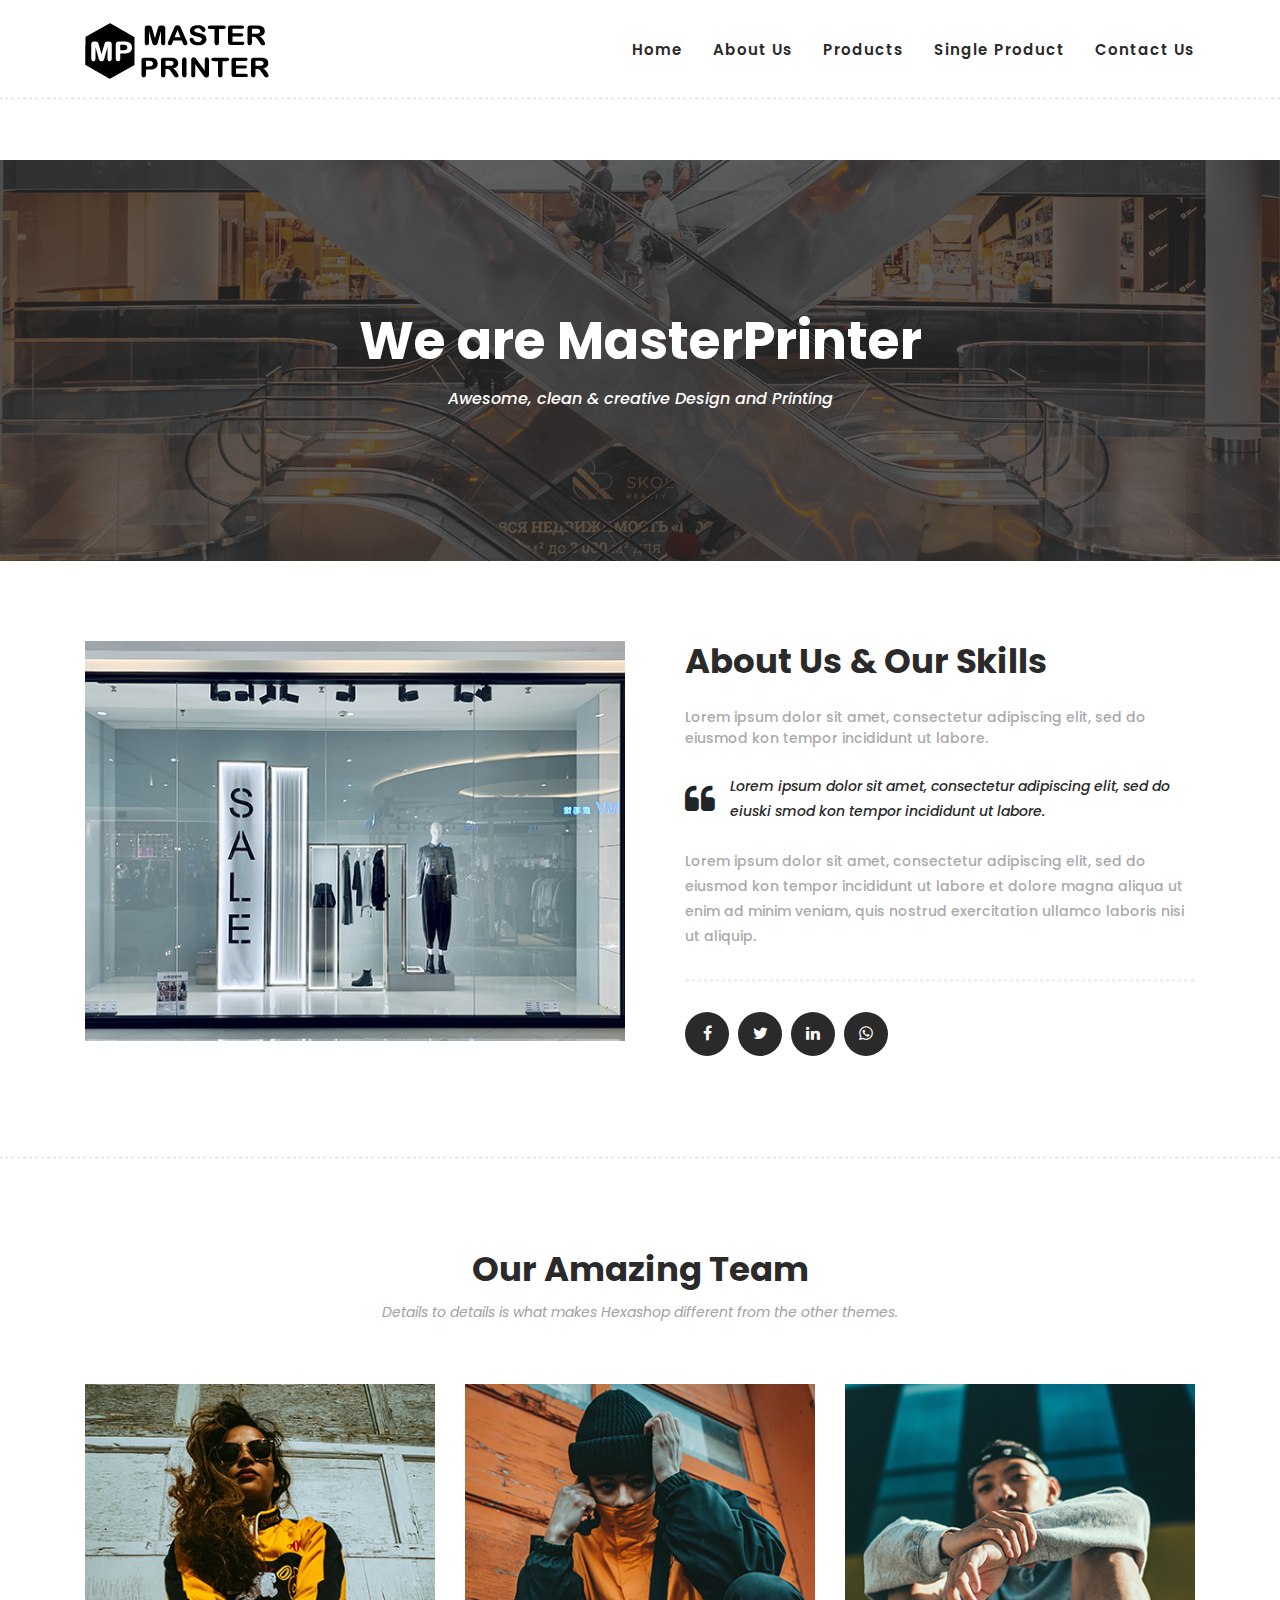
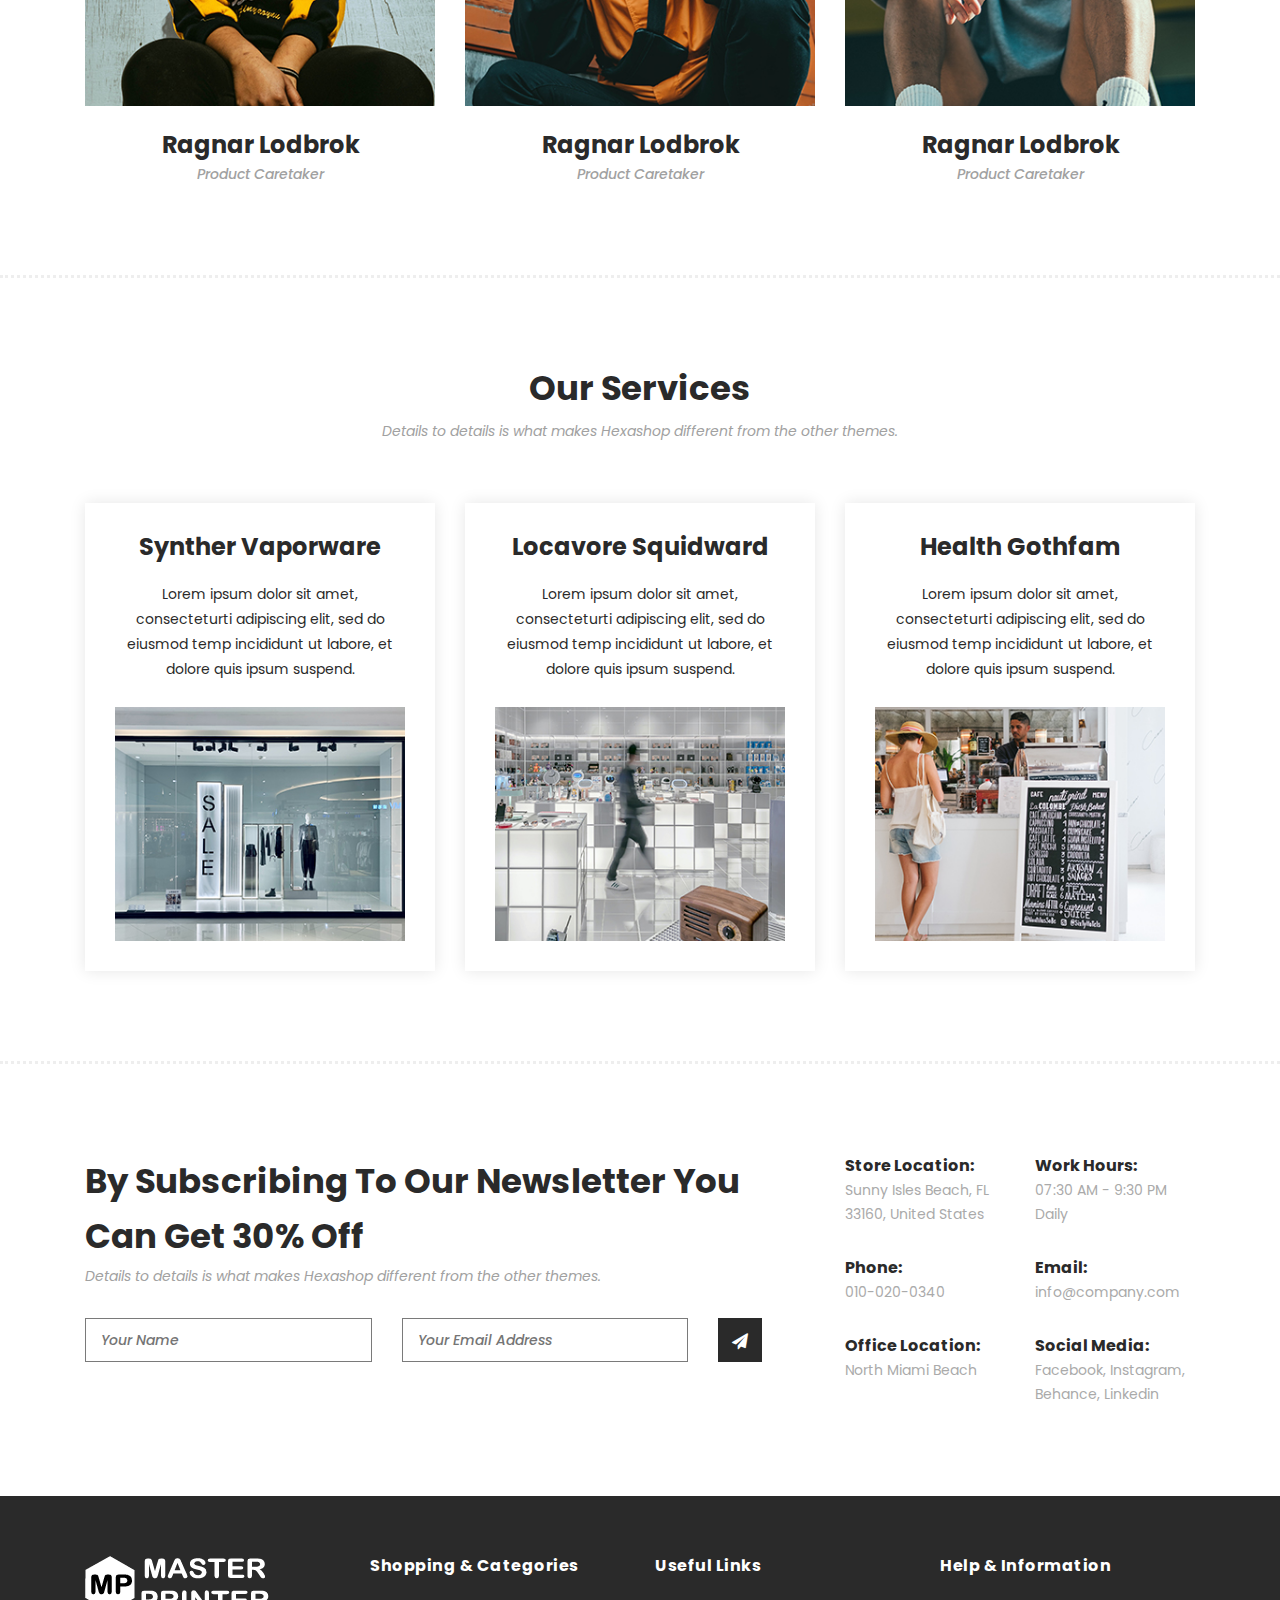
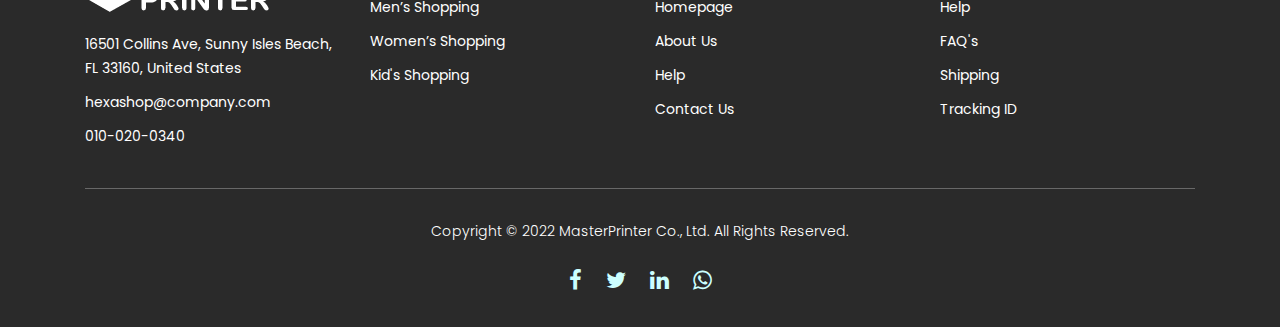
<file: about.html>
<!DOCTYPE html>
<html lang="en">

  <head>

    <meta charset="utf-8">
    <meta name="viewport" content="width=device-width, initial-scale=1, shrink-to-fit=no">
    <meta name="description" content="">
    <meta name="author" content="">
    <link href="https://fonts.googleapis.com/css?family=Poppins:100,200,300,400,500,600,700,800,900&display=swap" rel="stylesheet">

    <title>MasterPrinter - About Page</title>


    <!-- Additional CSS Files -->
    <link rel="stylesheet" type="text/css" href="assets/css/bootstrap.min.css">

    <link rel="stylesheet" type="text/css" href="assets/css/font-awesome.css">

    <link rel="stylesheet" href="assets/css/templatemo-hexashop.css">

    <link rel="stylesheet" href="assets/css/owl-carousel.css">

    <link rel="stylesheet" href="assets/css/lightbox.css">
<!--

TemplateMo 571 Hexashop

https://templatemo.com/tm-571-hexashop

-->
    </head>
    
    <body>
    
    <!-- ***** Preloader Start ***** -->
    <div id="preloader">
        <div class="jumper">
            <div></div>
            <div></div>
            <div></div>
        </div>
    </div>  
    <!-- ***** Preloader End ***** -->
    
    
    <!-- ***** Header Area Start ***** -->
    <header class="header-area header-sticky">
        <div class="container">
            <div class="row">
                <div class="col-12">
                    <nav class="main-nav">
                        <!-- ***** Logo Start ***** -->
                        <a href="index.html" class="logo">
                            <img src="assets/images/MASTER.png">
                        </a>
                        <!-- ***** Logo End ***** -->
                        <!-- ***** Menu Start ***** -->
                        <ul class="nav">
                            <li class="scroll-to-section"><a href="#top">Home</a></li>
                            <li><a href="about.html">About Us</a></li>
                            <li><a href="products.html">Products</a></li>
                            <li><a href="single-product.html">Single Product</a></li>
                            <li><a href="contact.html">Contact Us</a></li>
                        </ul>        
                        <a class='menu-trigger'>
                            <span>Menu</span>
                        </a>
                        <!-- ***** Menu End ***** -->
                    </nav>
                </div>
            </div>
        </div>
    </header>
    <!-- ***** Header Area End ***** -->

    <!-- ***** Main Banner Area Start ***** -->
    <div class="page-heading about-page-heading" id="top">
        <div class="container">
            <div class="row">
                <div class="col-lg-12">
                    <div class="inner-content">
                        <h2>We are MasterPrinter</h2>
                        <span>Awesome, clean &amp; creative Design and Printing</span>
                    </div>
                </div>
            </div>
        </div>
    </div>
    <!-- ***** Main Banner Area End ***** -->

    <!-- ***** About Area Starts ***** -->
    <div class="about-us">
        <div class="container">
            <div class="row">
                <div class="col-lg-6">
                    <div class="left-image">
                        <img src="assets/images/about-left-image.jpg" alt="">
                    </div>
                </div>
                <div class="col-lg-6">
                    <div class="right-content">
                        <h4>About Us &amp; Our Skills</h4>
                        <span>Lorem ipsum dolor sit amet, consectetur adipiscing elit, sed do eiusmod kon tempor incididunt ut labore.</span>
                        <div class="quote">
                            <i class="fa fa-quote-left"></i><p>Lorem ipsum dolor sit amet, consectetur adipiscing elit, sed do eiuski smod kon tempor incididunt ut labore.</p>
                        </div>
                        <p>Lorem ipsum dolor sit amet, consectetur adipiscing elit, sed do eiusmod kon tempor incididunt ut labore et dolore magna aliqua ut enim ad minim veniam, quis nostrud exercitation ullamco laboris nisi ut aliquip.</p>
                        <ul>
                            <li><a href="#"><i class="fa fa-facebook"></i></a></li>
                            <li><a href="#"><i class="fa fa-twitter"></i></a></li>
                            <li><a href="#"><i class="fa fa-linkedin"></i></a></li>
                            <li><a href="#"><i class="fa fa-whatsapp"></i></a></li>
                        </ul>
                    </div>
                </div>
            </div>
        </div>
    </div>
    <!-- ***** About Area Ends ***** -->

    <!-- ***** Our Team Area Starts ***** -->
    <section class="our-team">
        <div class="container">
            <div class="row">
                <div class="col-lg-12">
                    <div class="section-heading">
                        <h2>Our Amazing Team</h2>
                        <span>Details to details is what makes Hexashop different from the other themes.</span>
                    </div>
                </div>
                <div class="col-lg-4">
                    <div class="team-item">
                        <div class="thumb">
                            <div class="hover-effect">
                                <div class="inner-content">
                                    <ul>
                                        <li><a href="#"><i class="fa fa-facebook"></i></a></li>
                                        <li><a href="#"><i class="fa fa-twitter"></i></a></li>
                                        <li><a href="#"><i class="fa fa-linkedin"></i></a></li>
                                        <li><a href="#"><i class="fa fa-whatsapp"></i></a></li>
                                    </ul>
                                </div>
                            </div>
                            <img src="assets/images/team-member-01.jpg">
                        </div>
                        <div class="down-content">
                            <h4>Ragnar Lodbrok</h4>
                            <span>Product Caretaker</span>
                        </div>
                    </div>
                </div>
                <div class="col-lg-4">
                    <div class="team-item">
                        <div class="thumb">
                            <div class="hover-effect">
                                <div class="inner-content">
                                    <ul>
                                        <li><a href="#"><i class="fa fa-facebook"></i></a></li>
                                        <li><a href="#"><i class="fa fa-twitter"></i></a></li>
                                        <li><a href="#"><i class="fa fa-linkedin"></i></a></li>
                                        <li><a href="#"><i class="fa fa-whasapp"></i></a></li>
                                    </ul>
                                </div>
                            </div>
                            <img src="assets/images/team-member-02.jpg">
                        </div>
                        <div class="down-content">
                            <h4>Ragnar Lodbrok</h4>
                            <span>Product Caretaker</span>
                        </div>
                    </div>
                </div>
                <div class="col-lg-4">
                    <div class="team-item">
                        <div class="thumb">
                            <div class="hover-effect">
                                <div class="inner-content">
                                    <ul>
                                        <li><a href="#"><i class="fa fa-facebook"></i></a></li>
                                        <li><a href="#"><i class="fa fa-twitter"></i></a></li>
                                        <li><a href="#"><i class="fa fa-linkedin"></i></a></li>
                                        <li><a href="#"><i class="fa fa-whatsapp"></i></a></li>
                                    </ul>
                                </div>
                            </div>
                            <img src="assets/images/team-member-03.jpg">
                        </div>
                        <div class="down-content">
                            <h4>Ragnar Lodbrok</h4>
                            <span>Product Caretaker</span>
                        </div>
                    </div>
                </div>
            </div>
        </div>
    </section>
    <!-- ***** Our Team Area Ends ***** -->

    <!-- ***** Services Area Starts ***** -->
    <section class="our-services">
        <div class="container">
            <div class="row">
                <div class="col-lg-12">
                    <div class="section-heading">
                        <h2>Our Services</h2>
                        <span>Details to details is what makes Hexashop different from the other themes.</span>
                    </div>
                </div>
                <div class="col-lg-4">
                    <div class="service-item">
                        <h4>Synther Vaporware</h4>
                        <p>Lorem ipsum dolor sit amet, consecteturti adipiscing elit, sed do eiusmod temp incididunt ut labore, et dolore quis ipsum suspend.</p>
                        <img src="assets/images/service-01.jpg" alt="">
                    </div>
                </div>
                <div class="col-lg-4">
                    <div class="service-item">
                        <h4>Locavore Squidward</h4>
                        <p>Lorem ipsum dolor sit amet, consecteturti adipiscing elit, sed do eiusmod temp incididunt ut labore, et dolore quis ipsum suspend.</p>
                        <img src="assets/images/service-02.jpg" alt="">
                    </div>
                </div>
                <div class="col-lg-4">
                    <div class="service-item">
                        <h4>Health Gothfam</h4>
                        <p>Lorem ipsum dolor sit amet, consecteturti adipiscing elit, sed do eiusmod temp incididunt ut labore, et dolore quis ipsum suspend.</p>
                        <img src="assets/images/service-03.jpg" alt="">
                    </div>
                </div>
            </div>
        </div>
    </section>
    <!-- ***** Services Area Ends ***** -->

    <!-- ***** Subscribe Area Starts ***** -->
    <div class="subscribe">
        <div class="container">
            <div class="row">
                <div class="col-lg-8">
                    <div class="section-heading">
                        <h2>By Subscribing To Our Newsletter You Can Get 30% Off</h2>
                        <span>Details to details is what makes Hexashop different from the other themes.</span>
                    </div>
                    <form id="subscribe" action="" method="get">
                        <div class="row">
                          <div class="col-lg-5">
                            <fieldset>
                              <input name="name" type="text" id="name" placeholder="Your Name" required="">
                            </fieldset>
                          </div>
                          <div class="col-lg-5">
                            <fieldset>
                              <input name="email" type="text" id="email" pattern="[^ @]*@[^ @]*" placeholder="Your Email Address" required="">
                            </fieldset>
                          </div>
                          <div class="col-lg-2">
                            <fieldset>
                              <button type="submit" id="form-submit" class="main-dark-button"><i class="fa fa-paper-plane"></i></button>
                            </fieldset>
                          </div>
                        </div>
                    </form>
                </div>
                <div class="col-lg-4">
                    <div class="row">
                        <div class="col-6">
                            <ul>
                                <li>Store Location:<br><span>Sunny Isles Beach, FL 33160, United States</span></li>
                                <li>Phone:<br><span>010-020-0340</span></li>
                                <li>Office Location:<br><span>North Miami Beach</span></li>
                            </ul>
                        </div>
                        <div class="col-6">
                            <ul>
                                <li>Work Hours:<br><span>07:30 AM - 9:30 PM Daily</span></li>
                                <li>Email:<br><span>info@company.com</span></li>
                                <li>Social Media:<br><span><a href="#">Facebook</a>, <a href="#">Instagram</a>, <a href="#">Behance</a>, <a href="#">Linkedin</a></span></li>
                            </ul>
                        </div>
                    </div>
                </div>
            </div>
        </div>
    </div>
    <!-- ***** Subscribe Area Ends ***** -->

    <!-- ***** Footer Start ***** -->
    <footer>
        <div class="container">
            <div class="row">
                <div class="col-lg-3">
                    <div class="first-item">
                        <div class="logo">
                            <img src="assets/images/white-logo.png" alt="hexashop ecommerce templatemo">
                        </div>
                        <ul>
                            <li><a href="#">16501 Collins Ave, Sunny Isles Beach, FL 33160, United States</a></li>
                            <li><a href="#">hexashop@company.com</a></li>
                            <li><a href="#">010-020-0340</a></li>
                        </ul>
                    </div>
                </div>
                <div class="col-lg-3">
                    <h4>Shopping &amp; Categories</h4>
                    <ul>
                        <li><a href="#">Men’s Shopping</a></li>
                        <li><a href="#">Women’s Shopping</a></li>
                        <li><a href="#">Kid's Shopping</a></li>
                    </ul>
                </div>
                <div class="col-lg-3">
                    <h4>Useful Links</h4>
                    <ul>
                        <li><a href="#">Homepage</a></li>
                        <li><a href="#">About Us</a></li>
                        <li><a href="#">Help</a></li>
                        <li><a href="#">Contact Us</a></li>
                    </ul>
                </div>
                <div class="col-lg-3">
                    <h4>Help &amp; Information</h4>
                    <ul>
                        <li><a href="#">Help</a></li>
                        <li><a href="#">FAQ's</a></li>
                        <li><a href="#">Shipping</a></li>
                        <li><a href="#">Tracking ID</a></li>
                    </ul>
                </div>
                <div class="col-lg-12">
                    <div class="under-footer">
                        <p>Copyright © 2022 MasterPrinter Co., Ltd. All Rights Reserved. 
                        
                        <!-- <br>Design: <a href="https://templatemo.com" target="_parent" title="free css templates">TemplateMo</a></p> -->
                        <ul>
                            <li><a href="#"><i class="fa fa-facebook"></i></a></li>
                            <li><a href="#"><i class="fa fa-twitter"></i></a></li>
                            <li><a href="#"><i class="fa fa-linkedin"></i></a></li>
                            <li><a href="#"><i class="fa fa-whatsapp"></i></a></li>
                        </ul>
                    </div>
                </div>
            </div>
        </div>
    </footer>
    

    <!-- jQuery -->
    <script src="assets/js/jquery-2.1.0.min.js"></script>

    <!-- Bootstrap -->
    <script src="assets/js/popper.js"></script>
    <script src="assets/js/bootstrap.min.js"></script>

    <!-- Plugins -->
    <script src="assets/js/owl-carousel.js"></script>
    <script src="assets/js/accordions.js"></script>
    <script src="assets/js/datepicker.js"></script>
    <script src="assets/js/scrollreveal.min.js"></script>
    <script src="assets/js/waypoints.min.js"></script>
    <script src="assets/js/jquery.counterup.min.js"></script>
    <script src="assets/js/imgfix.min.js"></script> 
    <script src="assets/js/slick.js"></script> 
    <script src="assets/js/lightbox.js"></script> 
    <script src="assets/js/isotope.js"></script> 
    
    <!-- Global Init -->
    <script src="assets/js/custom.js"></script>

    <script>

        $(function() {
            var selectedClass = "";
            $("p").click(function(){
            selectedClass = $(this).attr("data-rel");
            $("#portfolio").fadeTo(50, 0.1);
                $("#portfolio div").not("."+selectedClass).fadeOut();
            setTimeout(function() {
              $("."+selectedClass).fadeIn();
              $("#portfolio").fadeTo(50, 1);
            }, 500);
                
            });
        });

    </script>

  </body>

</html>
</file>
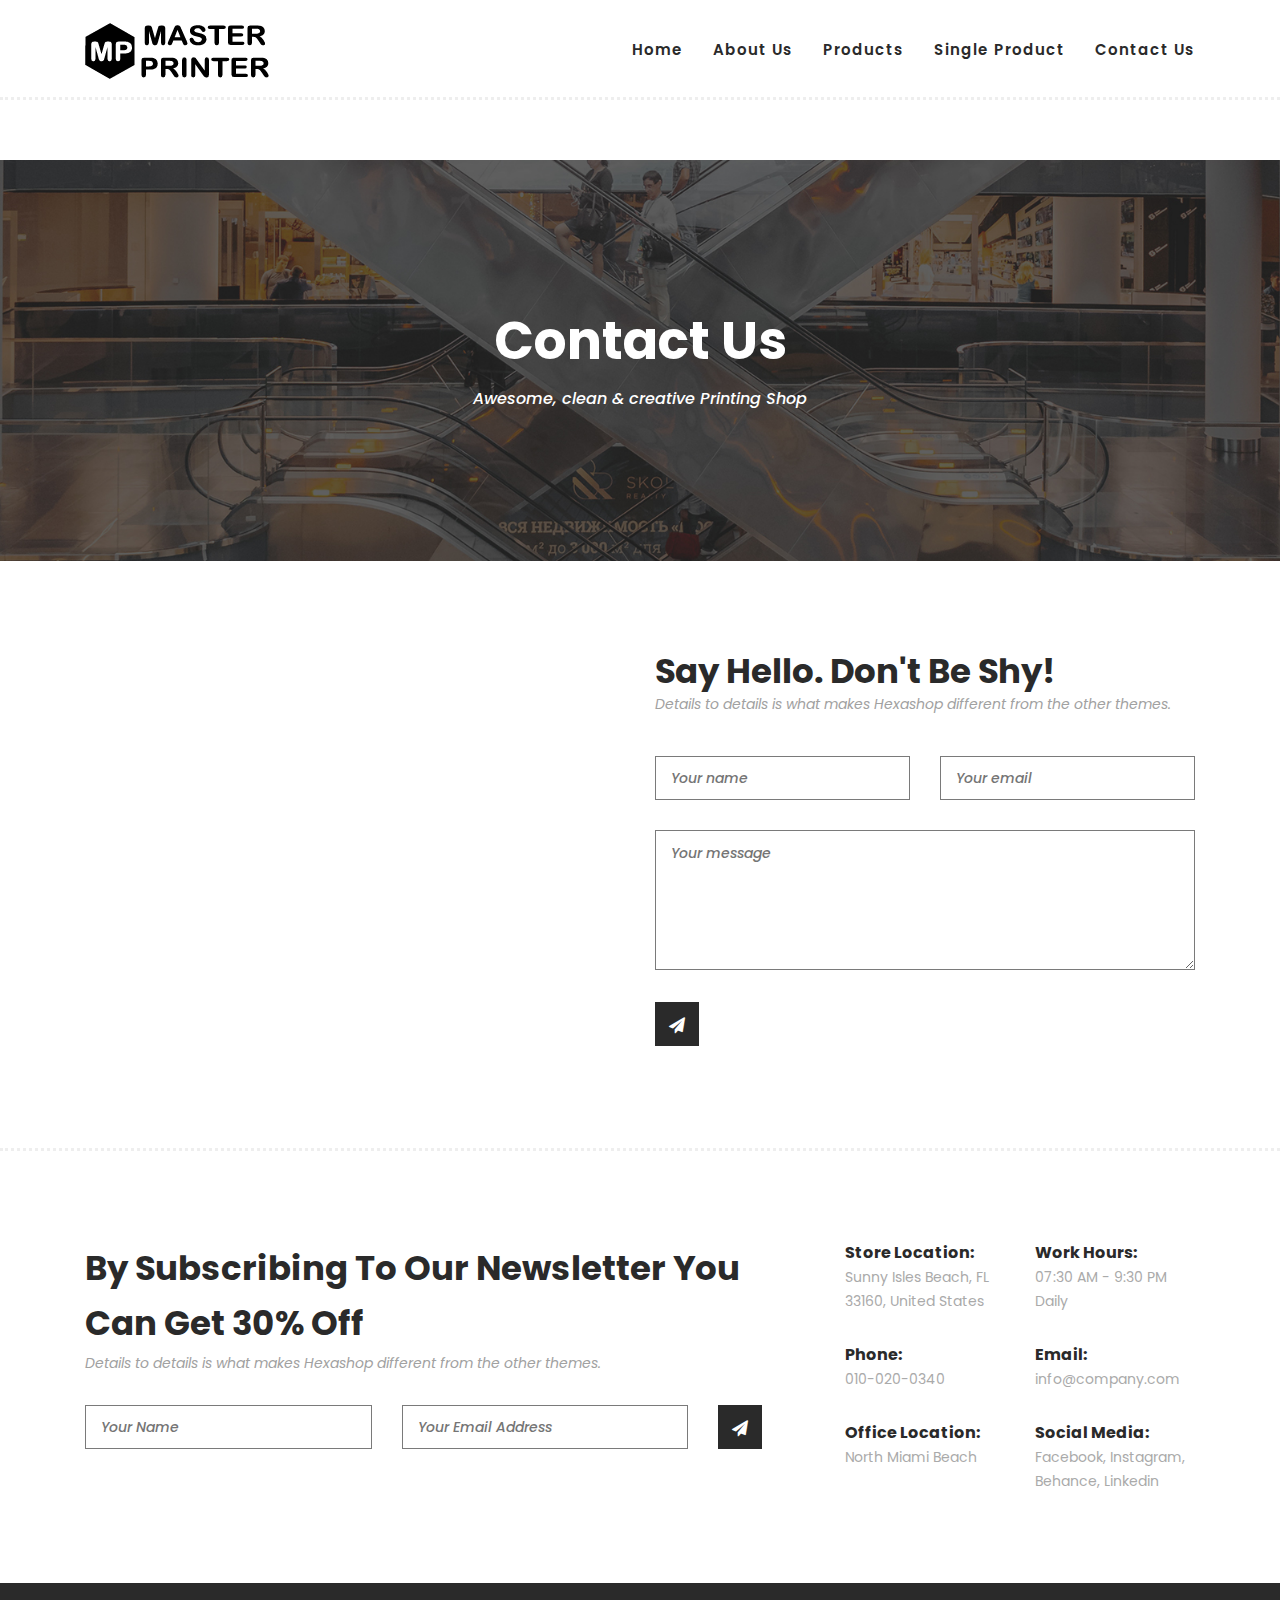
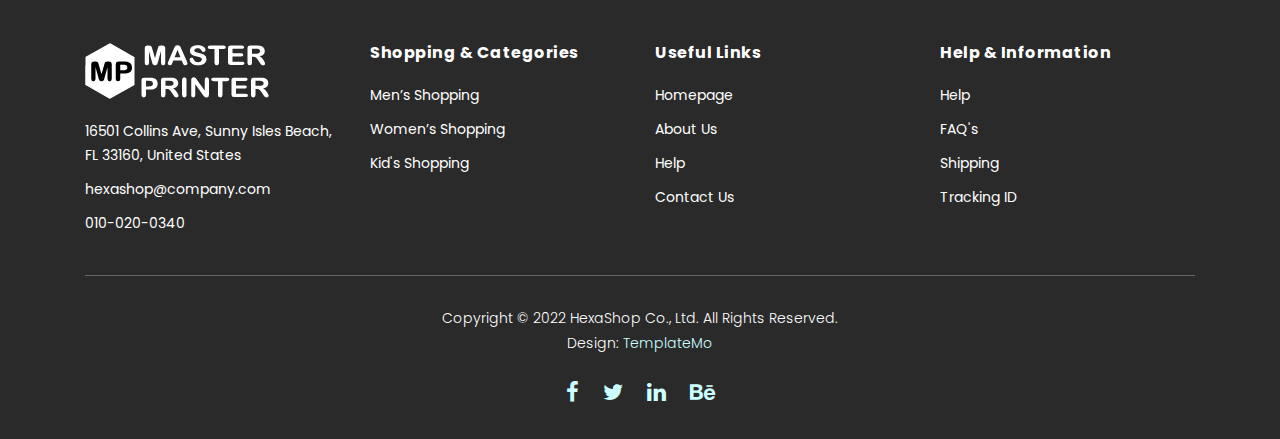
<file: contact.html>
<!DOCTYPE html>
<html lang="en">

  <head>

    <meta charset="utf-8">
    <meta name="viewport" content="width=device-width, initial-scale=1, shrink-to-fit=no">
    <meta name="description" content="">
    <meta name="author" content="">
    <link href="https://fonts.googleapis.com/css?family=Poppins:100,200,300,400,500,600,700,800,900&display=swap" rel="stylesheet">

    <title>Hexashop - Contact Page</title>


    <!-- Additional CSS Files -->
    <link rel="stylesheet" type="text/css" href="assets/css/bootstrap.min.css">

    <link rel="stylesheet" type="text/css" href="assets/css/font-awesome.css">

    <link rel="stylesheet" href="assets/css/templatemo-hexashop.css">

    <link rel="stylesheet" href="assets/css/owl-carousel.css">

    <link rel="stylesheet" href="assets/css/lightbox.css">
<!--

TemplateMo 571 Hexashop

https://templatemo.com/tm-571-hexashop

-->
    </head>
    
    <body>
    
    <!-- ***** Preloader Start ***** -->
    <div id="preloader">
        <div class="jumper">
            <div></div>
            <div></div>
            <div></div>
        </div>
    </div>  
    <!-- ***** Preloader End ***** -->
    
    
    <!-- ***** Header Area Start ***** -->
    <header class="header-area header-sticky">
        <div class="container">
            <div class="row">
                <div class="col-12">
                    <nav class="main-nav">
                        <!-- ***** Logo Start ***** -->
                        <a href="index.html" class="logo">
                            <img src="assets/images/MASTER.png">
                        </a>
                        <!-- ***** Logo End ***** -->
                        <!-- ***** Menu Start ***** -->
                        <ul class="nav">
                            <li class="scroll-to-section"><a href="#top">Home</a></li>
                            <li><a href="about.html">About Us</a></li>
                            <li><a href="products.html">Products</a></li>
                            <li><a href="single-product.html">Single Product</a></li>
                            <li><a href="contact.html">Contact Us</a></li>
                        </ul>        
                        <a class='menu-trigger'>
                            <span>Menu</span>
                        </a>
                        <!-- ***** Menu End ***** -->
                    </nav>
                </div>
            </div>
        </div>
    </header>
    <!-- ***** Header Area End ***** -->

    <!-- ***** Main Banner Area Start ***** -->
    <div class="page-heading about-page-heading" id="top">
        <div class="container">
            <div class="row">
                <div class="col-lg-12">
                    <div class="inner-content">
                        <h2>Contact Us</h2>
                        <span>Awesome, clean &amp; creative Printing Shop</span>
                    </div>
                </div>
            </div>
        </div>
    </div>
    <!-- ***** Main Banner Area End ***** -->

    <!-- ***** Contact Area Starts ***** -->
    <div class="contact-us">
        <div class="container">
            <div class="row">
                <div class="col-lg-6">
                    <div id="map">
                      <iframe src="https://www.google.com/maps/embed?pb=!1m18!1m12!1m3!1d90186.37207676383!2d-80.13495239500924!3d25.9317678710111!2m3!1f0!2f0!3f0!3m2!1i1024!2i768!4f13.1!3m3!1m2!1s0x88d9ad1877e4a82d%3A0xa891714787d1fb5e!2sPier%20Park!5e1!3m2!1sen!2sth!4v1637512439384!5m2!1sen!2sth" width="100%" height="400px" frameborder="0" style="border:0" allowfullscreen></iframe>
                      <!-- You can simply copy and paste "Embed a map" code from Google Maps for any location. -->
                      
                    </div>
                </div>
                <div class="col-lg-6">
                    <div class="section-heading">
                        <h2>Say Hello. Don't Be Shy!</h2>
                        <span>Details to details is what makes Hexashop different from the other themes.</span>
                    </div>
                    <form id="contact" action="" method="post">
                        <div class="row">
                          <div class="col-lg-6">
                            <fieldset>
                              <input name="name" type="text" id="name" placeholder="Your name" required="">
                            </fieldset>
                          </div>
                          <div class="col-lg-6">
                            <fieldset>
                              <input name="email" type="text" id="email" placeholder="Your email" required="">
                            </fieldset>
                          </div>
                          <div class="col-lg-12">
                            <fieldset>
                              <textarea name="message" rows="6" id="message" placeholder="Your message" required=""></textarea>
                            </fieldset>
                          </div>
                          <div class="col-lg-12">
                            <fieldset>
                              <button type="submit" id="form-submit" class="main-dark-button"><i class="fa fa-paper-plane"></i></button>
                          </div>
                        </div>
                      </form>
                </div>
            </div>
        </div>
    </div>
    <!-- ***** Contact Area Ends ***** -->

    <!-- ***** Subscribe Area Starts ***** -->
    <div class="subscribe">
        <div class="container">
            <div class="row">
                <div class="col-lg-8">
                    <div class="section-heading">
                        <h2>By Subscribing To Our Newsletter You Can Get 30% Off</h2>
                        <span>Details to details is what makes Hexashop different from the other themes.</span>
                    </div>
                    <form id="subscribe" action="" method="get">
                        <div class="row">
                          <div class="col-lg-5">
                            <fieldset>
                              <input name="name" type="text" id="name" placeholder="Your Name" required="">
                            </fieldset>
                          </div>
                          <div class="col-lg-5">
                            <fieldset>
                              <input name="email" type="text" id="email" pattern="[^ @]*@[^ @]*" placeholder="Your Email Address" required="">
                            </fieldset>
                          </div>
                          <div class="col-lg-2">
                            <fieldset>
                              <button type="submit" id="form-submit" class="main-dark-button"><i class="fa fa-paper-plane"></i></button>
                            </fieldset>
                          </div>
                        </div>
                    </form>
                </div>
                <div class="col-lg-4">
                    <div class="row">
                        <div class="col-6">
                            <ul>
                                <li>Store Location:<br><span>Sunny Isles Beach, FL 33160, United States</span></li>
                                <li>Phone:<br><span>010-020-0340</span></li>
                                <li>Office Location:<br><span>North Miami Beach</span></li>
                            </ul>
                        </div>
                        <div class="col-6">
                            <ul>
                                <li>Work Hours:<br><span>07:30 AM - 9:30 PM Daily</span></li>
                                <li>Email:<br><span>info@company.com</span></li>
                                <li>Social Media:<br><span><a href="#">Facebook</a>, <a href="#">Instagram</a>, <a href="#">Behance</a>, <a href="#">Linkedin</a></span></li>
                            </ul>
                        </div>
                    </div>
                </div>
            </div>
        </div>
    </div>
    <!-- ***** Subscribe Area Ends ***** -->

    <!-- ***** Footer Start ***** -->
    <footer>
        <div class="container">
            <div class="row">
                <div class="col-lg-3">
                    <div class="first-item">
                        <div class="logo">
                            <img src="assets/images/white-logo.png" alt="hexashop ecommerce templatemo">
                        </div>
                        <ul>
                            <li><a href="#">16501 Collins Ave, Sunny Isles Beach, FL 33160, United States</a></li>
                            <li><a href="#">hexashop@company.com</a></li>
                            <li><a href="#">010-020-0340</a></li>
                        </ul>
                    </div>
                </div>
                <div class="col-lg-3">
                    <h4>Shopping &amp; Categories</h4>
                    <ul>
                        <li><a href="#">Men’s Shopping</a></li>
                        <li><a href="#">Women’s Shopping</a></li>
                        <li><a href="#">Kid's Shopping</a></li>
                    </ul>
                </div>
                <div class="col-lg-3">
                    <h4>Useful Links</h4>
                    <ul>
                        <li><a href="#">Homepage</a></li>
                        <li><a href="#">About Us</a></li>
                        <li><a href="#">Help</a></li>
                        <li><a href="#">Contact Us</a></li>
                    </ul>
                </div>
                <div class="col-lg-3">
                    <h4>Help &amp; Information</h4>
                    <ul>
                        <li><a href="#">Help</a></li>
                        <li><a href="#">FAQ's</a></li>
                        <li><a href="#">Shipping</a></li>
                        <li><a href="#">Tracking ID</a></li>
                    </ul>
                </div>
                <div class="col-lg-12">
                    <div class="under-footer">
                        <p>Copyright © 2022 HexaShop Co., Ltd. All Rights Reserved. 
                        
                        <br>Design: <a href="https://templatemo.com" target="_parent" title="free css templates">TemplateMo</a></p>
                        <ul>
                            <li><a href="#"><i class="fa fa-facebook"></i></a></li>
                            <li><a href="#"><i class="fa fa-twitter"></i></a></li>
                            <li><a href="#"><i class="fa fa-linkedin"></i></a></li>
                            <li><a href="#"><i class="fa fa-behance"></i></a></li>
                        </ul>
                    </div>
                </div>
            </div>
        </div>
    </footer>
    

    <!-- jQuery -->
    <script src="assets/js/jquery-2.1.0.min.js"></script>

    <!-- Bootstrap -->
    <script src="assets/js/popper.js"></script>
    <script src="assets/js/bootstrap.min.js"></script>

    <!-- Plugins -->
    <script src="assets/js/owl-carousel.js"></script>
    <script src="assets/js/accordions.js"></script>
    <script src="assets/js/datepicker.js"></script>
    <script src="assets/js/scrollreveal.min.js"></script>
    <script src="assets/js/waypoints.min.js"></script>
    <script src="assets/js/jquery.counterup.min.js"></script>
    <script src="assets/js/imgfix.min.js"></script> 
    <script src="assets/js/slick.js"></script> 
    <script src="assets/js/lightbox.js"></script> 
    <script src="assets/js/isotope.js"></script> 
    
    <!-- Global Init -->
    <script src="assets/js/custom.js"></script>

    <script>

        $(function() {
            var selectedClass = "";
            $("p").click(function(){
            selectedClass = $(this).attr("data-rel");
            $("#portfolio").fadeTo(50, 0.1);
                $("#portfolio div").not("."+selectedClass).fadeOut();
            setTimeout(function() {
              $("."+selectedClass).fadeIn();
              $("#portfolio").fadeTo(50, 1);
            }, 500);
                
            });
        });

    </script>

  </body>

</html>
</file>
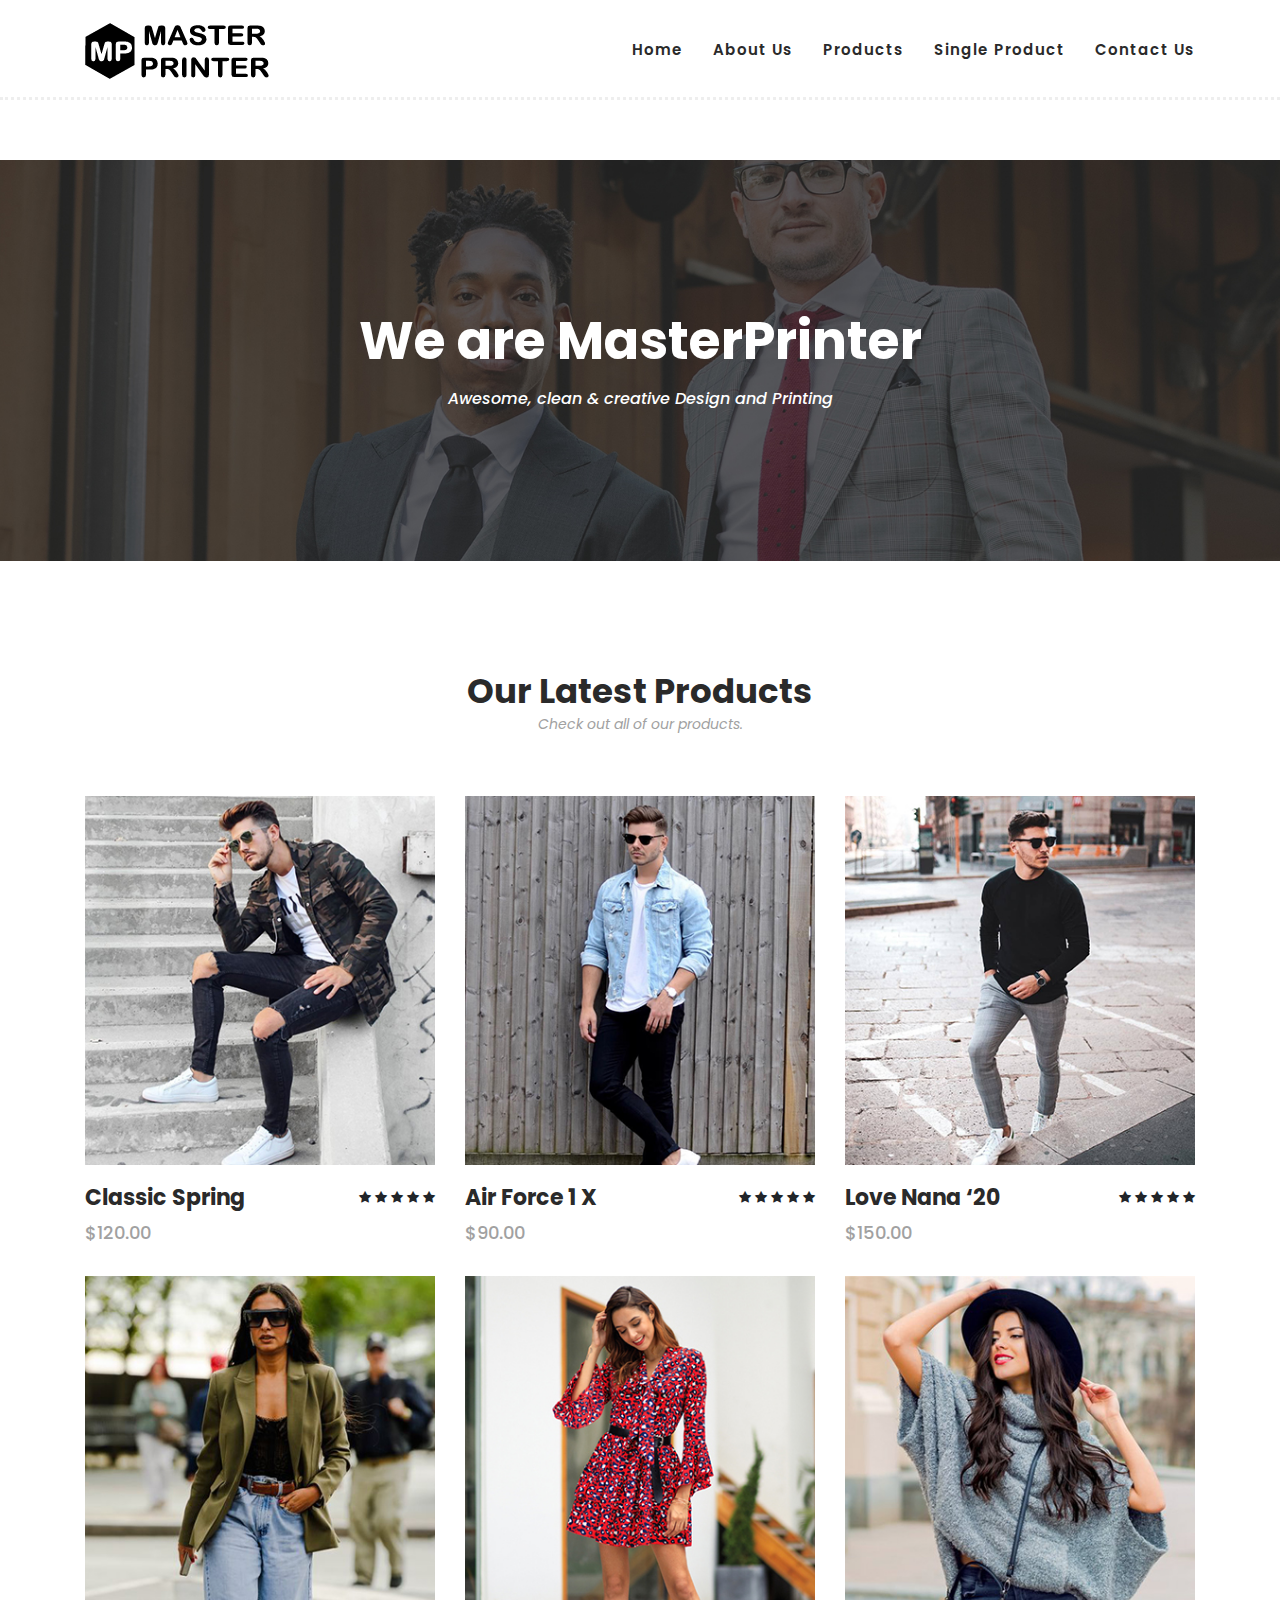
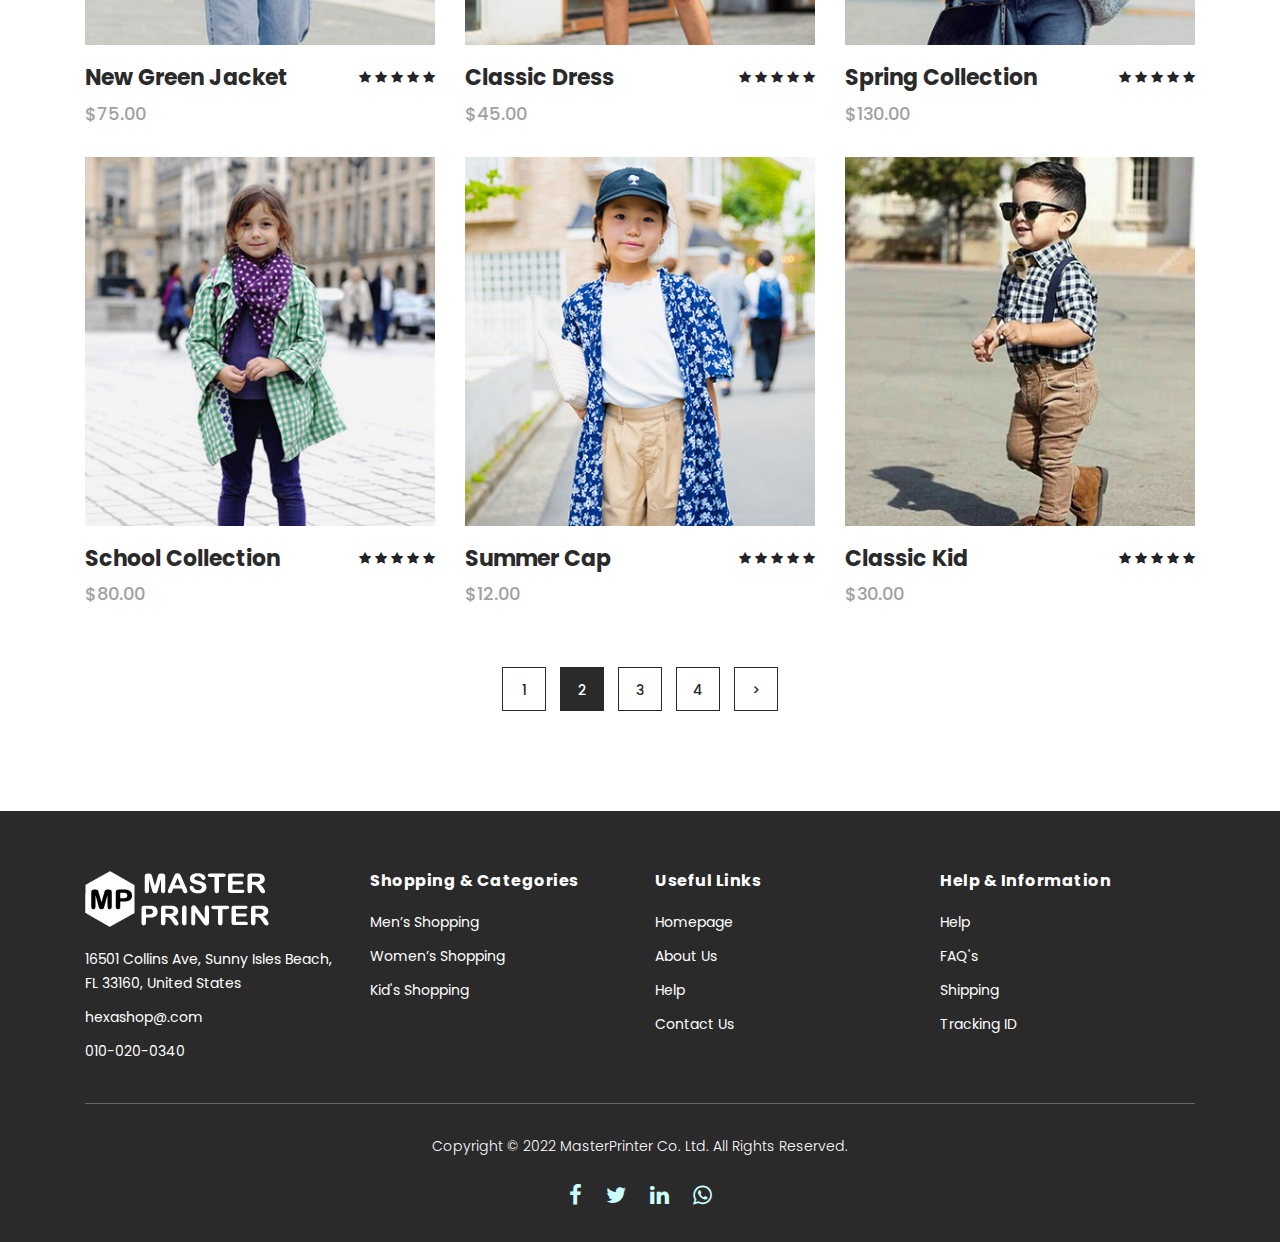
<file: products.html>
<!DOCTYPE html>
<html lang="en">

  <head>

    <meta charset="utf-8">
    <meta name="viewport" content="width=device-width, initial-scale=1, shrink-to-fit=no">
    <meta name="description" content="">
    <meta name="author" content="">
    <link href="https://fonts.googleapis.com/css?family=Poppins:100,200,300,400,500,600,700,800,900&display=swap" rel="stylesheet">

    <title>MASTERPRINTER</title>


    <!-- Additional CSS Files -->
    <link rel="stylesheet" type="text/css" href="assets/css/bootstrap.min.css">

    <link rel="stylesheet" type="text/css" href="assets/css/font-awesome.css">

    <link rel="stylesheet" href="assets/css/templatemo-hexashop.css">

    <link rel="stylesheet" href="assets/css/owl-carousel.css">

    <link rel="stylesheet" href="assets/css/lightbox.css">
    </head>
    
    <body>
    
    <!-- ***** Preloader Start ***** -->
    <div id="preloader">
        <div class="jumper">
            <div></div>
            <div></div>
            <div></div>
        </div>
    </div>  
    <!-- ***** Preloader End ***** -->
    
    
    <!-- ***** Header Area Start ***** -->
    <header class="header-area header-sticky">
        <div class="container">
            <div class="row">
                <div class="col-12">
                    <nav class="main-nav">
                        <!-- ***** Logo Start ***** -->
                        <a href="index.html" class="logo">
                            <img src="assets/images/MASTER.png">
                        </a>
                        <!-- ***** Logo End ***** -->
                        <!-- ***** Menu Start ***** -->
                        <ul class="nav">
                            <li class="scroll-to-section"><a href="#top">Home</a></li>
                            <li><a href="about.html">About Us</a></li>
                            <li><a href="products.html">Products</a></li>
                            <li><a href="single-product.html">Single Product</a></li>
                            <li><a href="contact.html">Contact Us</a></li>
                        </ul>        
                        <a class='menu-trigger'>
                            <span>Menu</span>
                        </a>
                        <!-- ***** Menu End ***** -->
                    </nav>
                </div>
            </div>
        </div>
    </header>
    <!-- ***** Header Area End ***** -->

    <!-- ***** Main Banner Area Start ***** -->
    <div class="page-heading" id="top">
        <div class="container">
            <div class="row">
                <div class="col-lg-12">
                    <div class="inner-content">
                        <h2>We are MasterPrinter</h2>
                        <span>Awesome, clean &amp; creative Design and Printing</span>
                    </div>
                </div>
            </div>
        </div>
    </div>
    <!-- ***** Main Banner Area End ***** -->


    <!-- ***** Products Area Starts ***** -->
    <section class="section" id="products">
        <div class="container">
            <div class="row">
                <div class="col-lg-12">
                    <div class="section-heading">
                        <h2>Our Latest Products</h2>
                        <span>Check out all of our products.</span>
                    </div>
                </div>
            </div>
        </div>
        <div class="container">
            <div class="row">
                <div class="col-lg-4">
                    <div class="item">
                        <div class="thumb">
                            <div class="hover-content">
                                <ul>
                                    <li><a href="single-product.html"><i class="fa fa-eye"></i></a></li>
                                    <li><a href="single-product.html"><i class="fa fa-star"></i></a></li>
                                    <li><a href="single-product.html"><i class="fa fa-shopping-cart"></i></a></li>
                                </ul>
                            </div>
                            <img src="assets/images/men-01.jpg" alt="">
                        </div>
                        <div class="down-content">
                            <h4>Classic Spring</h4>
                            <span>$120.00</span>
                            <ul class="stars">
                                <li><i class="fa fa-star"></i></li>
                                <li><i class="fa fa-star"></i></li>
                                <li><i class="fa fa-star"></i></li>
                                <li><i class="fa fa-star"></i></li>
                                <li><i class="fa fa-star"></i></li>
                            </ul>
                        </div>
                    </div>
                </div>
                <div class="col-lg-4">
                    <div class="item">
                        <div class="thumb">
                            <div class="hover-content">
                                <ul>
                                    <li><a href="single-product.html"><i class="fa fa-eye"></i></a></li>
                                    <li><a href="single-product.html"><i class="fa fa-star"></i></a></li>
                                    <li><a href="single-product.html"><i class="fa fa-shopping-cart"></i></a></li>
                                </ul>
                            </div>
                            <img src="assets/images/men-02.jpg" alt="">
                        </div>
                        <div class="down-content">
                            <h4>Air Force 1 X</h4>
                            <span>$90.00</span>
                            <ul class="stars">
                                <li><i class="fa fa-star"></i></li>
                                <li><i class="fa fa-star"></i></li>
                                <li><i class="fa fa-star"></i></li>
                                <li><i class="fa fa-star"></i></li>
                                <li><i class="fa fa-star"></i></li>
                            </ul>
                        </div>
                    </div>
                </div>
                <div class="col-lg-4">
                    <div class="item">
                        <div class="thumb">
                            <div class="hover-content">
                                <ul>
                                    <li><a href="single-product.html"><i class="fa fa-eye"></i></a></li>
                                    <li><a href="single-product.html"><i class="fa fa-star"></i></a></li>
                                    <li><a href="single-product.html"><i class="fa fa-shopping-cart"></i></a></li>
                                </ul>
                            </div>
                            <img src="assets/images/men-03.jpg" alt="">
                        </div>
                        <div class="down-content">
                            <h4>Love Nana ‘20</h4>
                            <span>$150.00</span>
                            <ul class="stars">
                                <li><i class="fa fa-star"></i></li>
                                <li><i class="fa fa-star"></i></li>
                                <li><i class="fa fa-star"></i></li>
                                <li><i class="fa fa-star"></i></li>
                                <li><i class="fa fa-star"></i></li>
                            </ul>
                        </div>
                    </div>
                </div>
                <div class="col-lg-4">
                    <div class="item">
                        <div class="thumb">
                            <div class="hover-content">
                                <ul>
                                    <li><a href="single-product.html"><i class="fa fa-eye"></i></a></li>
                                    <li><a href="single-product.html"><i class="fa fa-star"></i></a></li>
                                    <li><a href="single-product.html"><i class="fa fa-shopping-cart"></i></a></li>
                                </ul>
                            </div>
                            <img src="assets/images/women-01.jpg" alt="">
                        </div>
                        <div class="down-content">
                            <h4>New Green Jacket</h4>
                            <span>$75.00</span>
                            <ul class="stars">
                                <li><i class="fa fa-star"></i></li>
                                <li><i class="fa fa-star"></i></li>
                                <li><i class="fa fa-star"></i></li>
                                <li><i class="fa fa-star"></i></li>
                                <li><i class="fa fa-star"></i></li>
                            </ul>
                        </div>
                    </div>
                </div>
                <div class="col-lg-4">
                    <div class="item">
                        <div class="thumb">
                            <div class="hover-content">
                                <ul>
                                    <li><a href="single-product.html"><i class="fa fa-eye"></i></a></li>
                                    <li><a href="single-product.html"><i class="fa fa-star"></i></a></li>
                                    <li><a href="single-product.html"><i class="fa fa-shopping-cart"></i></a></li>
                                </ul>
                            </div>
                            <img src="assets/images/women-02.jpg" alt="">
                        </div>
                        <div class="down-content">
                            <h4>Classic Dress</h4>
                            <span>$45.00</span>
                            <ul class="stars">
                                <li><i class="fa fa-star"></i></li>
                                <li><i class="fa fa-star"></i></li>
                                <li><i class="fa fa-star"></i></li>
                                <li><i class="fa fa-star"></i></li>
                                <li><i class="fa fa-star"></i></li>
                            </ul>
                        </div>
                    </div>
                </div>
                <div class="col-lg-4">
                    <div class="item">
                        <div class="thumb">
                            <div class="hover-content">
                                <ul>
                                    <li><a href="single-product.html"><i class="fa fa-eye"></i></a></li>
                                    <li><a href="single-product.html"><i class="fa fa-star"></i></a></li>
                                    <li><a href="single-product.html"><i class="fa fa-shopping-cart"></i></a></li>
                                </ul>
                            </div>
                            <img src="assets/images/women-03.jpg" alt="">
                        </div>
                        <div class="down-content">
                            <h4>Spring Collection</h4>
                            <span>$130.00</span>
                            <ul class="stars">
                                <li><i class="fa fa-star"></i></li>
                                <li><i class="fa fa-star"></i></li>
                                <li><i class="fa fa-star"></i></li>
                                <li><i class="fa fa-star"></i></li>
                                <li><i class="fa fa-star"></i></li>
                            </ul>
                        </div>
                    </div>
                </div>
                <div class="col-lg-4">
                    <div class="item">
                        <div class="thumb">
                            <div class="hover-content">
                                <ul>
                                    <li><a href="single-product.html"><i class="fa fa-eye"></i></a></li>
                                    <li><a href="single-product.html"><i class="fa fa-star"></i></a></li>
                                    <li><a href="single-product.html"><i class="fa fa-shopping-cart"></i></a></li>
                                </ul>
                            </div>
                            <img src="assets/images/kid-01.jpg" alt="">
                        </div>
                        <div class="down-content">
                            <h4>School Collection</h4>
                            <span>$80.00</span>
                            <ul class="stars">
                                <li><i class="fa fa-star"></i></li>
                                <li><i class="fa fa-star"></i></li>
                                <li><i class="fa fa-star"></i></li>
                                <li><i class="fa fa-star"></i></li>
                                <li><i class="fa fa-star"></i></li>
                            </ul>
                        </div>
                    </div>
                </div>
                <div class="col-lg-4">
                    <div class="item">
                        <div class="thumb">
                            <div class="hover-content">
                                <ul>
                                    <li><a href="single-product.html"><i class="fa fa-eye"></i></a></li>
                                    <li><a href="single-product.html"><i class="fa fa-star"></i></a></li>
                                    <li><a href="single-product.html"><i class="fa fa-shopping-cart"></i></a></li>
                                </ul>
                            </div>
                            <img src="assets/images/kid-02.jpg" alt="">
                        </div>
                        <div class="down-content">
                            <h4>Summer Cap</h4>
                            <span>$12.00</span>
                            <ul class="stars">
                                <li><i class="fa fa-star"></i></li>
                                <li><i class="fa fa-star"></i></li>
                                <li><i class="fa fa-star"></i></li>
                                <li><i class="fa fa-star"></i></li>
                                <li><i class="fa fa-star"></i></li>
                            </ul>
                        </div>
                    </div>
                </div>
                <div class="col-lg-4">
                    <div class="item">
                        <div class="thumb">
                            <div class="hover-content">
                                <ul>
                                    <li><a href="single-product.html"><i class="fa fa-eye"></i></a></li>
                                    <li><a href="single-product.html"><i class="fa fa-star"></i></a></li>
                                    <li><a href="single-product.html"><i class="fa fa-shopping-cart"></i></a></li>
                                </ul>
                            </div>
                            <img src="assets/images/kid-03.jpg" alt="">
                        </div>
                        <div class="down-content">
                            <h4>Classic Kid</h4>
                            <span>$30.00</span>
                            <ul class="stars">
                                <li><i class="fa fa-star"></i></li>
                                <li><i class="fa fa-star"></i></li>
                                <li><i class="fa fa-star"></i></li>
                                <li><i class="fa fa-star"></i></li>
                                <li><i class="fa fa-star"></i></li>
                            </ul>
                        </div>
                    </div>
                </div>
                <div class="col-lg-12">
                    <div class="pagination">
                        <ul>
                            <li>
                                <a href="#">1</a>
                            </li>
                            <li class="active">
                                <a href="#">2</a>
                            </li>
                            <li>
                                <a href="#">3</a>
                            </li>
                            <li>
                                <a href="#">4</a>
                            </li>
                            <li>
                                <a href="#">></a>
                            </li>
                        </ul>
                    </div>
                </div>
            </div>
        </div>
    </section>
    <!-- ***** Products Area Ends ***** -->
    
    <!-- ***** Footer Start ***** -->
    <footer>
        <div class="container">
            <div class="row">
                <div class="col-lg-3">
                    <div class="first-item">
                        <div class="logo">
                            <img src="assets/images/white-logo.png" alt="masterprinter">
                        </div>
                        <ul>
                            <li><a href="#">16501 Collins Ave, Sunny Isles Beach, FL 33160, United States</a></li>
                            <li><a href="#">hexashop@.com</a></li>
                            <li><a href="#">010-020-0340</a></li>
                        </ul>
                    </div>
                </div>
                <div class="col-lg-3">
                    <h4>Shopping &amp; Categories</h4>
                    <ul>
                        <li><a href="#">Men’s Shopping</a></li>
                        <li><a href="#">Women’s Shopping</a></li>
                        <li><a href="#">Kid's Shopping</a></li>
                    </ul>
                </div>
                <div class="col-lg-3">
                    <h4>Useful Links</h4>
                    <ul>
                        <li><a href="#">Homepage</a></li>
                        <li><a href="#">About Us</a></li>
                        <li><a href="#">Help</a></li>
                        <li><a href="#">Contact Us</a></li>
                    </ul>
                </div>
                <div class="col-lg-3">
                    <h4>Help &amp; Information</h4>
                    <ul>
                        <li><a href="#">Help</a></li>
                        <li><a href="#">FAQ's</a></li>
                        <li><a href="#">Shipping</a></li>
                        <li><a href="#">Tracking ID</a></li>
                    </ul>
                </div>
                <div class="col-lg-12">
                    <div class="under-footer">
                        <p>Copyright © 2022 MasterPrinter Co. Ltd. All Rights Reserved. 
                        
                        <!-- <br>Design: <a href="https://templatemo.com" target="_parent" title="free css templates">TemplateMo</a></p> -->
                        <ul>
                            <li><a href="#"><i class="fa fa-facebook"></i></a></li>
                            <li><a href="#"><i class="fa fa-twitter"></i></a></li>
                            <li><a href="#"><i class="fa fa-linkedin"></i></a></li>
                            <li><a href="#"><i class="fa fa-whatsapp"></i></a></li>
                        </ul>
                    </div>
                </div>
            </div>
        </div>
    </footer>
    

    <!-- jQuery -->
    <script src="assets/js/jquery-2.1.0.min.js"></script>

    <!-- Bootstrap -->
    <script src="assets/js/popper.js"></script>
    <script src="assets/js/bootstrap.min.js"></script>

    <!-- Plugins -->
    <script src="assets/js/owl-carousel.js"></script>
    <script src="assets/js/accordions.js"></script>
    <script src="assets/js/datepicker.js"></script>
    <script src="assets/js/scrollreveal.min.js"></script>
    <script src="assets/js/waypoints.min.js"></script>
    <script src="assets/js/jquery.counterup.min.js"></script>
    <script src="assets/js/imgfix.min.js"></script> 
    <script src="assets/js/slick.js"></script> 
    <script src="assets/js/lightbox.js"></script> 
    <script src="assets/js/isotope.js"></script> 
    
    <!-- Global Init -->
    <script src="assets/js/custom.js"></script>

    <script>

        $(function() {
            var selectedClass = "";
            $("p").click(function(){
            selectedClass = $(this).attr("data-rel");
            $("#portfolio").fadeTo(50, 0.1);
                $("#portfolio div").not("."+selectedClass).fadeOut();
            setTimeout(function() {
              $("."+selectedClass).fadeIn();
              $("#portfolio").fadeTo(50, 1);
            }, 500);
                
            });
        });

    </script>

  </body>

</html>
</file>
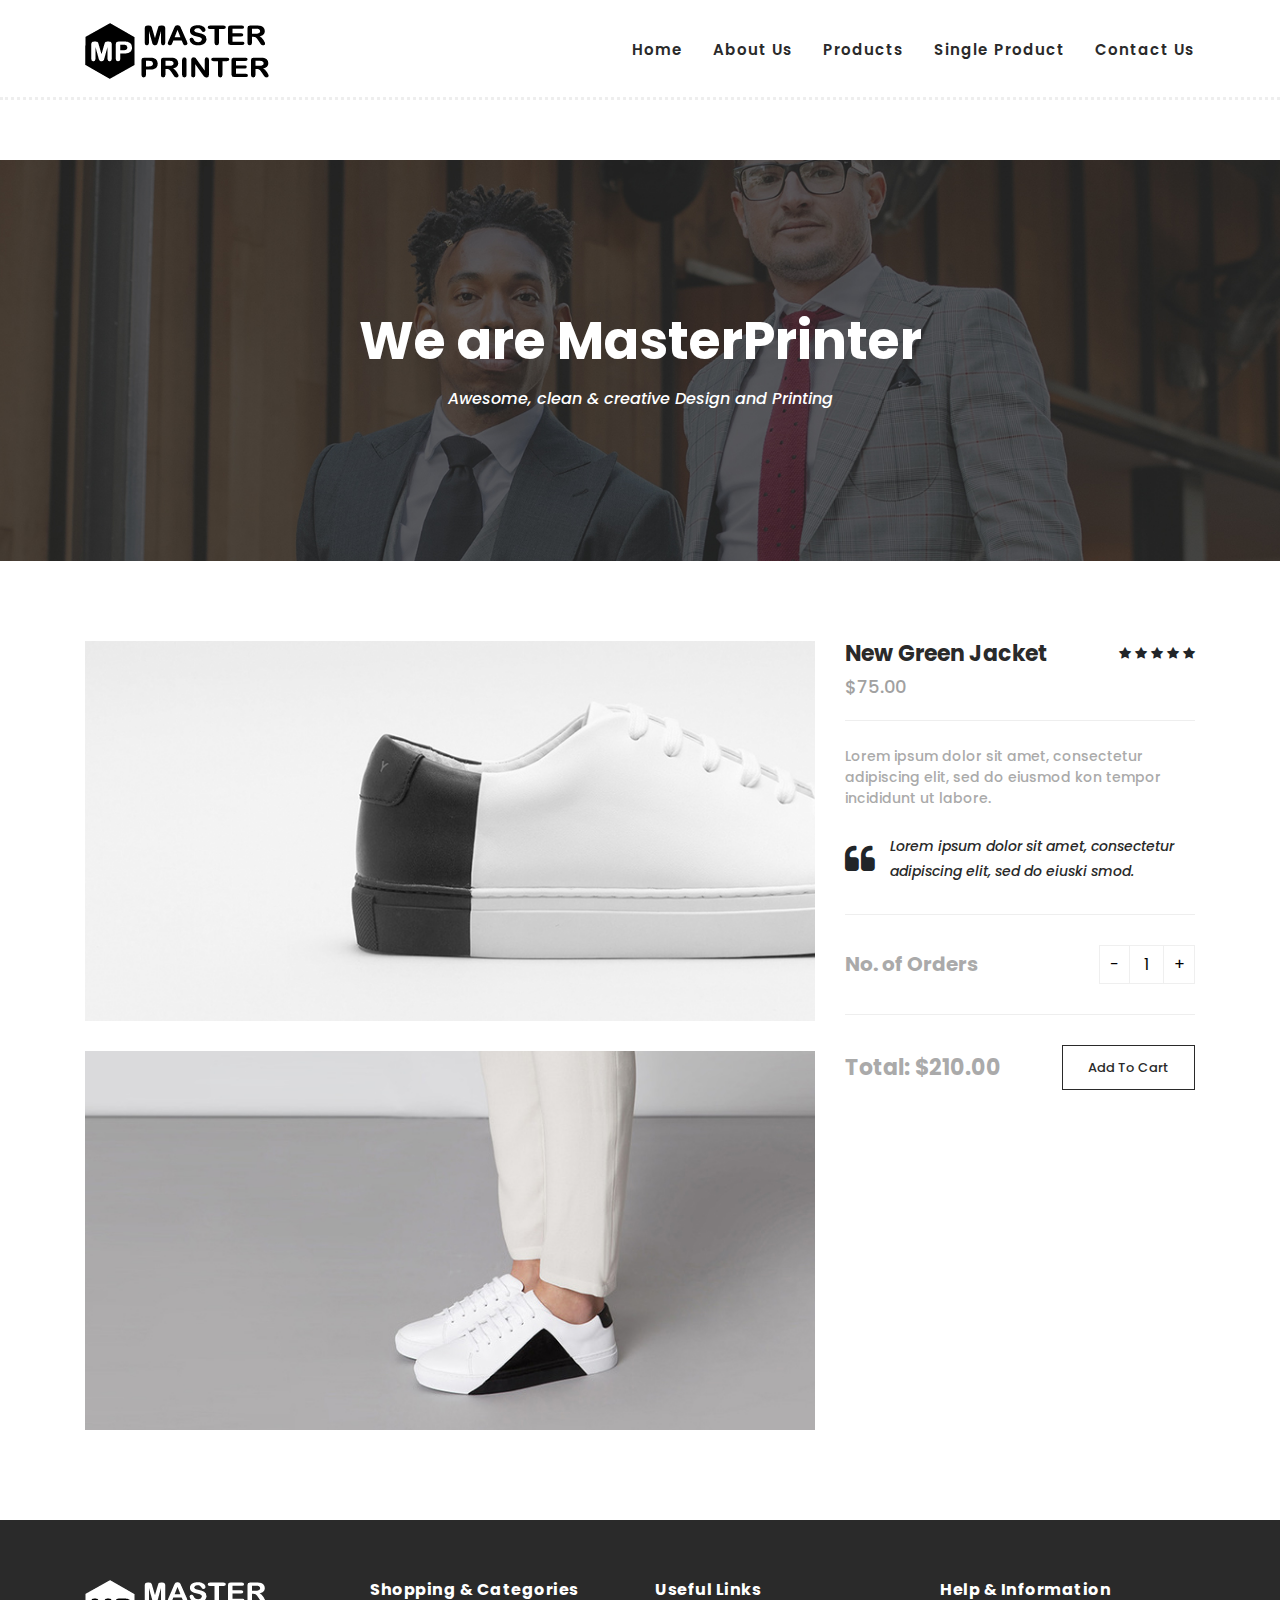
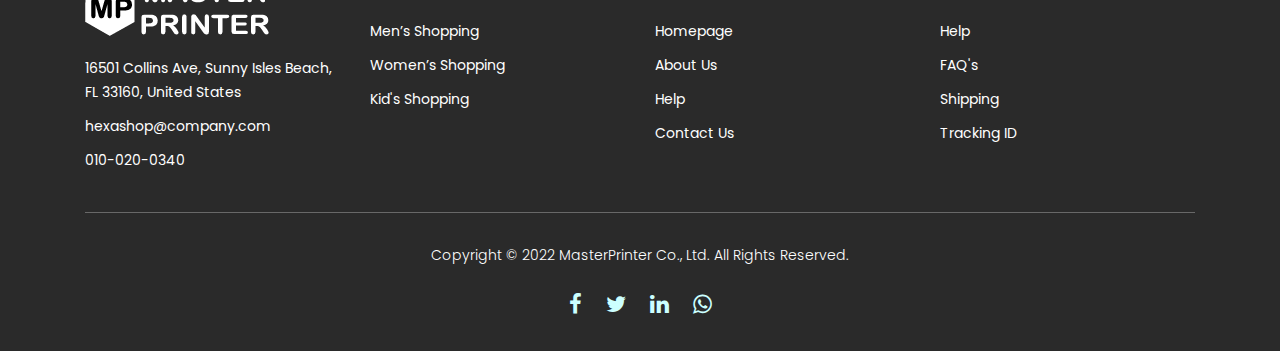
<file: single-product.html>
<!DOCTYPE html>
<html lang="en">

  <head>

    <meta charset="utf-8">
    <meta name="viewport" content="width=device-width, initial-scale=1, shrink-to-fit=no">
    <meta name="description" content="">
    <meta name="author" content="">
    <link href="https://fonts.googleapis.com/css?family=Poppins:100,200,300,400,500,600,700,800,900&display=swap" rel="stylesheet">

    <title>MASTERPRINTER- Product Detail Page</title>


    <!-- Additional CSS Files -->
    <link rel="stylesheet" type="text/css" href="assets/css/bootstrap.min.css">

    <link rel="stylesheet" type="text/css" href="assets/css/font-awesome.css">

    <link rel="stylesheet" href="assets/css/templatemo-hexashop.css">

    <link rel="stylesheet" href="assets/css/owl-carousel.css">

    <link rel="stylesheet" href="assets/css/lightbox.css">
<!--

TemplateMo 571 Hexashop

https://templatemo.com/tm-571-hexashop

-->
    </head>
    
    <body>
    
    <!-- ***** Preloader Start ***** -->
    <div id="preloader">
        <div class="jumper">
            <div></div>
            <div></div>
            <div></div>
        </div>
    </div>  
    <!-- ***** Preloader End ***** -->
    
    
    <!-- ***** Header Area Start ***** -->
    <header class="header-area header-sticky">
        <div class="container">
            <div class="row">
                <div class="col-12">
                    <nav class="main-nav">
                        <!-- ***** Logo Start ***** -->
                        <a href="index.html" class="logo">
                            <img src="assets/images/MASTER.png">
                        </a>
                        <!-- ***** Logo End ***** -->
                        <!-- ***** Menu Start ***** -->
                        <ul class="nav">
                            <li class="scroll-to-section"><a href="#top">Home</a></li>
                            <li><a href="about.html">About Us</a></li>
                            <li><a href="products.html">Products</a></li>
                            <li><a href="single-product.html">Single Product</a></li>
                            <li><a href="contact.html">Contact Us</a></li>
                        </ul>        
                        <a class='menu-trigger'>
                            <span>Menu</span>
                        </a>
                        <!-- ***** Menu End ***** -->
                    </nav>
                </div>
            </div>
        </div>
    </header>
    <!-- ***** Header Area End ***** -->

    <!-- ***** Main Banner Area Start ***** -->
    <div class="page-heading" id="top">
        <div class="container">
            <div class="row">
                <div class="col-lg-12">
                    <div class="inner-content">
                        <h2>We are MasterPrinter</h2>
                        <span>Awesome, clean &amp; creative Design and Printing</span>
                    </div>
                </div>
            </div>
        </div>
    </div>
    <!-- ***** Main Banner Area End ***** -->


    <!-- ***** Product Area Starts ***** -->
    <section class="section" id="product">
        <div class="container">
            <div class="row">
                <div class="col-lg-8">
                <div class="left-images">
                    <img src="assets/images/single-product-01.jpg" alt="">
                    <img src="assets/images/single-product-02.jpg" alt="">
                </div>
            </div>
            <div class="col-lg-4">
                <div class="right-content">
                    <h4>New Green Jacket</h4>
                    <span class="price">$75.00</span>
                    <ul class="stars">
                        <li><i class="fa fa-star"></i></li>
                        <li><i class="fa fa-star"></i></li>
                        <li><i class="fa fa-star"></i></li>
                        <li><i class="fa fa-star"></i></li>
                        <li><i class="fa fa-star"></i></li>
                    </ul>
                    <span>Lorem ipsum dolor sit amet, consectetur adipiscing elit, sed do eiusmod kon tempor incididunt ut labore.</span>
                    <div class="quote">
                        <i class="fa fa-quote-left"></i><p>Lorem ipsum dolor sit amet, consectetur adipiscing elit, sed do eiuski smod.</p>
                    </div>
                    <div class="quantity-content">
                        <div class="left-content">
                            <h6>No. of Orders</h6>
                        </div>
                        <div class="right-content">
                            <div class="quantity buttons_added">
                                <input type="button" value="-" class="minus"><input type="number" step="1" min="1" max="" name="quantity" value="1" title="Qty" class="input-text qty text" size="4" pattern="" inputmode=""><input type="button" value="+" class="plus">
                            </div>
                        </div>
                    </div>
                    <div class="total">
                        <h4>Total: $210.00</h4>
                        <div class="main-border-button"><a href="#">Add To Cart</a></div>
                    </div>
                </div>
            </div>
            </div>
        </div>
    </section>
    <!-- ***** Product Area Ends ***** -->
    
    <!-- ***** Footer Start ***** -->
    <footer>
        <div class="container">
            <div class="row">
                <div class="col-lg-3">
                    <div class="first-item">
                        <div class="logo">
                            <img src="assets/images/white-logo.png" alt="hexashop ecommerce templatemo">
                        </div>
                        <ul>
                            <li><a href="#">16501 Collins Ave, Sunny Isles Beach, FL 33160, United States</a></li>
                            <li><a href="#">hexashop@company.com</a></li>
                            <li><a href="#">010-020-0340</a></li>
                        </ul>
                    </div>
                </div>
                <div class="col-lg-3">
                    <h4>Shopping &amp; Categories</h4>
                    <ul>
                        <li><a href="#">Men’s Shopping</a></li>
                        <li><a href="#">Women’s Shopping</a></li>
                        <li><a href="#">Kid's Shopping</a></li>
                    </ul>
                </div>
                <div class="col-lg-3">
                    <h4>Useful Links</h4>
                    <ul>
                        <li><a href="#">Homepage</a></li>
                        <li><a href="#">About Us</a></li>
                        <li><a href="#">Help</a></li>
                        <li><a href="#">Contact Us</a></li>
                    </ul>
                </div>
                <div class="col-lg-3">
                    <h4>Help &amp; Information</h4>
                    <ul>
                        <li><a href="#">Help</a></li>
                        <li><a href="#">FAQ's</a></li>
                        <li><a href="#">Shipping</a></li>
                        <li><a href="#">Tracking ID</a></li>
                    </ul>
                </div>
                <div class="col-lg-12">
                    <div class="under-footer">
                        <p>Copyright © 2022 MasterPrinter Co., Ltd. All Rights Reserved. 
<!--                         
                        <br>Design: <a href="https://templatemo.com" target="_parent" title="free css templates">TemplateMo</a></p> -->
                        <ul>
                            <li><a href="#"><i class="fa fa-facebook"></i></a></li>
                            <li><a href="#"><i class="fa fa-twitter"></i></a></li>
                            <li><a href="#"><i class="fa fa-linkedin"></i></a></li>
                            <li><a href="#"><i class="fa fa-whatsapp"></i></a></li>
                        </ul>
                    </div>
                </div>
            </div>
        </div>
    </footer>
    

    <!-- jQuery -->
    <script src="assets/js/jquery-2.1.0.min.js"></script>

    <!-- Bootstrap -->
    <script src="assets/js/popper.js"></script>
    <script src="assets/js/bootstrap.min.js"></script>

    <!-- Plugins -->
    <script src="assets/js/owl-carousel.js"></script>
    <script src="assets/js/accordions.js"></script>
    <script src="assets/js/datepicker.js"></script>
    <script src="assets/js/scrollreveal.min.js"></script>
    <script src="assets/js/waypoints.min.js"></script>
    <script src="assets/js/jquery.counterup.min.js"></script>
    <script src="assets/js/imgfix.min.js"></script> 
    <script src="assets/js/slick.js"></script> 
    <script src="assets/js/lightbox.js"></script> 
    <script src="assets/js/isotope.js"></script> 
    <script src="assets/js/quantity.js"></script>
    
    <!-- Global Init -->
    <script src="assets/js/custom.js"></script>

    <script>

        $(function() {
            var selectedClass = "";
            $("p").click(function(){
            selectedClass = $(this).attr("data-rel");
            $("#portfolio").fadeTo(50, 0.1);
                $("#portfolio div").not("."+selectedClass).fadeOut();
            setTimeout(function() {
              $("."+selectedClass).fadeIn();
              $("#portfolio").fadeTo(50, 1);
            }, 500);
                
            });
        });

    </script>

  </body>

</html>
</file>
<file: assets/css/templatemo-hexashop.css>
/*

TemplateMo 571 Hexashop

https://templatemo.com/tm-571-hexashop

*/

/* ---------------------------------------------
Table of contents
------------------------------------------------
01. font & reset css
02. reset
03. global styles
04. header
05. banner
06. features
07. testimonials
08. contact
09. footer
10. preloader
11. search
12. portfolio

--------------------------------------------- */
/* 
---------------------------------------------
font & reset css
--------------------------------------------- 
*/
@import url("https://fonts.googleapis.com/css?family=Poppins:100,200,300,400,500,600,700,800,900");
/* 
---------------------------------------------
reset
--------------------------------------------- 
*/
html, body, div, span, applet, object, iframe, h1, h2, h3, h4, h5, h6, p, blockquote, div
pre, a, abbr, acronym, address, big, cite, code, del, dfn, em, font, img, ins, kbd, q,
s, samp, small, strike, strong, sub, sup, tt, var, b, u, i, center, dl, dt, dd, ol, ul, li,
figure, header, nav, section, article, aside, footer, figcaption {
  margin: 0;
  padding: 0;
  border: 0;
  outline: 0;
}

.clearfix:after {
  content: ".";
  display: block;
  clear: both;
  visibility: hidden;
  line-height: 0;
  height: 0;
}

.clearfix {
  display: inline-block;
}

html[xmlns] .clearfix {
  display: block;
}

* html .clearfix {
  height: 1%;
}

ul, li {
  padding: 0;
  margin: 0;
  list-style: none;
}

header, nav, section, article, aside, footer, hgroup {
  display: block;
}

* {
  box-sizing: border-box;
}

html, body {
  font-family: 'Poppins', sans-serif;
  font-weight: 400;
  background-color: #fff;
  font-size: 16px;
  -ms-text-size-adjust: 100%;
  -webkit-font-smoothing: antialiased;
  -moz-osx-font-smoothing: grayscale;
}

a {
  text-decoration: none !important;
}

h1, h2, h3, h4, h5, h6 {
  margin-top: 0px;
  margin-bottom: 0px;
}

ul {
  margin-bottom: 0px;
}

p {
  font-size: 14px;
  line-height: 25px;
  color: #2a2a2a;
}

/* 
---------------------------------------------
global styles
--------------------------------------------- 
*/
html,
body {
  background: #fff;
  font-family: 'Poppins', sans-serif;
}

::selection {
  background: #2a2a2a;
  color: #fff;
}

::-moz-selection {
  background: #2a2a2a;
  color: #fff;
}

@media (max-width: 991px) {
  html, body {
    overflow-x: hidden;
  }
  .mobile-top-fix {
    margin-top: 30px;
    margin-bottom: 0px;
  }
  .mobile-bottom-fix {
    margin-bottom: 30px;
  }
  .mobile-bottom-fix-big {
    margin-bottom: 60px;
  }
}

.main-border-button a {
  font-size: 13px;
  color: #fff;
  border: 1px solid #fff;
  padding: 12px 25px;
  display: inline-block;
  font-weight: 500;
  transition: all .3s;
}

.main-border-button a:hover {
  background-color: #fff;
  color: #2a2a2a;
}

.main-white-button a {
  font-size: 13px;
  color: #2a2a2a;
  background-color: #fff;
  padding: 12px 25px;
  display: inline-block;
  border-radius: 3px;
  font-weight: 600;
  transition: all .3s;
}

.main-white-button a:hover {
  opacity: 0.9;
}

.main-text-button a {
  font-size: 13px;
  color: #fff;
  font-weight: 600;
  transition: all .3s;
}

.main-text-button a:hover {
  opacity: 0.9;
}

.section-heading h2 {
  font-size: 34px;
  font-weight: 700;
  color: #2a2a2a;
}

.section-heading span {
  font-size: 14px;
  color: #a1a1a1;
  font-style: italic;
  font-weight: 400;
}



/* 
---------------------------------------------
header
--------------------------------------------- 
*/

.background-header {
  border-bottom: none !important;
  background-color: #fff;
  height: 80px!important;
  position: fixed!important;
  top: 0px;
  left: 0px;
  right: 0px;
  box-shadow: 0px 0px 10px rgba(0,0,0,0.15)!important;
}

.background-header .logo,
.background-header .main-nav .nav li a {
  color: #1e1e1e!important;
}

.background-header .main-nav .nav li:hover a {
  color: #2a2a2a!important;
}

.background-header .nav li a.active {
  color: #2a2a2a!important;
}

.header-area {
  border-bottom: 3px dotted #eee;
  box-shadow: none;
  background-color: #fff;
  position: absolute;
  top: 0px;
  left: 0px;
  right: 0px;
  z-index: 100;
  height: 100px;
  -webkit-transition: all .5s ease 0s;
  -moz-transition: all .5s ease 0s;
  -o-transition: all .5s ease 0s;
  transition: all .5s ease 0s;
}

.header-area .main-nav {
  min-height: 80px;
  background: transparent;
}

.header-area .main-nav .logo {
  line-height: 100px;
  color: #fff;
  font-size: 28px;
  font-weight: 700;
  text-transform: uppercase;
  letter-spacing: 2px;
  float: left;
  -webkit-transition: all 0.3s ease 0s;
  -moz-transition: all 0.3s ease 0s;
  -o-transition: all 0.3s ease 0s;
  transition: all 0.3s ease 0s;
}

.background-header .main-nav .logo {
  line-height: 75px;
}

.background-header .nav {
  margin-top: 20px !important;
}

.header-area .main-nav .nav {
  float: right;
  margin-top: 30px;
  margin-right: 0px;
  background-color: transparent;
  -webkit-transition: all 0.3s ease 0s;
  -moz-transition: all 0.3s ease 0s;
  -o-transition: all 0.3s ease 0s;
  transition: all 0.3s ease 0s;
  position: relative;
  z-index: 999;
}

.header-area .main-nav .nav li {
  padding-left: 15px;
  padding-right: 15px;
}

.header-area .main-nav .nav li:last-child {
  padding-right: 0px;
}

.header-area .main-nav .nav li a {
  display: block;
  font-weight: 600;
  font-size: 15px;
  color: #2a2a2a;
  text-transform: capitalize;
  -webkit-transition: all 0.3s ease 0s;
  -moz-transition: all 0.3s ease 0s;
  -o-transition: all 0.3s ease 0s;
  transition: all 0.3s ease 0s;
  height: 40px;
  line-height: 40px;
  border: transparent;
  letter-spacing: 1px;
}

.header-area .main-nav .nav li a {
  color: #2a2a2a;
}

.header-area .main-nav .nav li:hover a,
.header-area .main-nav .nav li a.active {
  color: #aaa!important;
}

.background-header .main-nav .nav li:hover a,
.background-header .main-nav .nav li a.active {
  color: #aaa!important;
  opacity: 1;
}

.header-area .main-nav .nav li.submenu {
  position: relative;
  padding-right: 30px;
}

.header-area .main-nav .nav li.submenu:after {
  font-family: FontAwesome;
  content: "\f107";
  font-size: 12px;
  color: #2a2a2a;
  position: absolute;
  right: 18px;
  top: 12px;
}

.background-header .main-nav .nav li.submenu:after {
  color: #2a2a2a;
}

.header-area .main-nav .nav li.submenu ul {
  position: absolute;
  width: 200px;
  box-shadow: 0 2px 28px 0 rgba(0, 0, 0, 0.06);
  overflow: hidden;
  top: 50px;
  opacity: 0;
  transform: translateY(+2em);
  visibility: hidden;
  z-index: -1;
  transition: all 0.3s ease-in-out 0s, visibility 0s linear 0.3s, z-index 0s linear 0.01s;
}

.header-area .main-nav .nav li.submenu ul li {
  margin-left: 0px;
  padding-left: 0px;
  padding-right: 0px;
}

.header-area .main-nav .nav li.submenu ul li a {
  opacity: 1;
  display: block;
  background: #f7f7f7;
  color: #2a2a2a!important;
  padding-left: 20px;
  height: 40px;
  line-height: 40px;
  -webkit-transition: all 0.3s ease 0s;
  -moz-transition: all 0.3s ease 0s;
  -o-transition: all 0.3s ease 0s;
  transition: all 0.3s ease 0s;
  position: relative;
  font-size: 13px;
  font-weight: 400;
  border-bottom: 1px solid #eee;
}

.header-area .main-nav .nav li.submenu ul li a:hover {
  background: #fff;
  color: #aaa!important;
  padding-left: 25px;
}

.header-area .main-nav .nav li.submenu ul li a:hover:before {
  width: 3px;
}

.header-area .main-nav .nav li.submenu:hover ul {
  visibility: visible;
  opacity: 1;
  z-index: 1;
  transform: translateY(0%);
  transition-delay: 0s, 0s, 0.3s;
}

.header-area .main-nav .menu-trigger {
  cursor: pointer;
  display: block;
  position: absolute;
  top: 33px;
  width: 32px;
  height: 40px;
  text-indent: -9999em;
  z-index: 99;
  right: 40px;
  display: none;
}

.background-header .main-nav .menu-trigger {
  top: 23px;
}

.header-area .main-nav .menu-trigger span,
.header-area .main-nav .menu-trigger span:before,
.header-area .main-nav .menu-trigger span:after {
  -moz-transition: all 0.4s;
  -o-transition: all 0.4s;
  -webkit-transition: all 0.4s;
  transition: all 0.4s;
  background-color: #1e1e1e;
  display: block;
  position: absolute;
  width: 30px;
  height: 2px;
  left: 0;
}

.background-header .main-nav .menu-trigger span,
.background-header .main-nav .menu-trigger span:before,
.background-header .main-nav .menu-trigger span:after {
  background-color: #1e1e1e;
}

.header-area .main-nav .menu-trigger span:before,
.header-area .main-nav .menu-trigger span:after {
  -moz-transition: all 0.4s;
  -o-transition: all 0.4s;
  -webkit-transition: all 0.4s;
  transition: all 0.4s;
  background-color: #1e1e1e;
  display: block;
  position: absolute;
  width: 30px;
  height: 2px;
  left: 0;
  width: 75%;
}

.background-header .main-nav .menu-trigger span:before,
.background-header .main-nav .menu-trigger span:after {
  background-color: #1e1e1e;
}

.header-area .main-nav .menu-trigger span:before,
.header-area .main-nav .menu-trigger span:after {
  content: "";
}

.header-area .main-nav .menu-trigger span {
  top: 16px;
}

.header-area .main-nav .menu-trigger span:before {
  -moz-transform-origin: 33% 100%;
  -ms-transform-origin: 33% 100%;
  -webkit-transform-origin: 33% 100%;
  transform-origin: 33% 100%;
  top: -10px;
  z-index: 10;
}

.header-area .main-nav .menu-trigger span:after {
  -moz-transform-origin: 33% 0;
  -ms-transform-origin: 33% 0;
  -webkit-transform-origin: 33% 0;
  transform-origin: 33% 0;
  top: 10px;
}

.header-area .main-nav .menu-trigger.active span,
.header-area .main-nav .menu-trigger.active span:before,
.header-area .main-nav .menu-trigger.active span:after {
  background-color: transparent;
  width: 100%;
}

.header-area .main-nav .menu-trigger.active span:before {
  -moz-transform: translateY(6px) translateX(1px) rotate(45deg);
  -ms-transform: translateY(6px) translateX(1px) rotate(45deg);
  -webkit-transform: translateY(6px) translateX(1px) rotate(45deg);
  transform: translateY(6px) translateX(1px) rotate(45deg);
  background-color: #1e1e1e;
}

.background-header .main-nav .menu-trigger.active span:before {
  background-color: #1e1e1e;
}

.header-area .main-nav .menu-trigger.active span:after {
  -moz-transform: translateY(-6px) translateX(1px) rotate(-45deg);
  -ms-transform: translateY(-6px) translateX(1px) rotate(-45deg);
  -webkit-transform: translateY(-6px) translateX(1px) rotate(-45deg);
  transform: translateY(-6px) translateX(1px) rotate(-45deg);
  background-color: #1e1e1e;
}

.background-header .main-nav .menu-trigger.active span:after {
  background-color: #1e1e1e;
}

.header-area.header-sticky {
  min-height: 80px;
}

.header-area .nav {
  margin-top: 30px;
}

.header-area.header-sticky .nav li a.active {
  color: #aaa;
}

@media (max-width: 1200px) {
  .header-area .main-nav .nav li {
    padding-left: 12px;
    padding-right: 12px;
  }
  .header-area .main-nav:before {
    display: none;
  }
}

@media (max-width: 767px) {
  .header-area .main-nav .logo {
    color: #1e1e1e;
  }
  .header-area.header-sticky .nav li a:hover,
  .header-area.header-sticky .nav li a.active {
    color: #aaa!important;
    opacity: 1;
  }
  .header-area.header-sticky .nav li.search-icon a {
    width: 100%;
  }
  .header-area {
    background-color: #f7f7f7;
    padding: 0px 15px;
    height: 100px;
    box-shadow: none;
    text-align: center;
  }
  .header-area .container {
    padding: 0px;
  }
  .header-area .logo {
    margin-left: 30px;
  }
  .header-area .menu-trigger {
    display: block !important;
  }
  .header-area .main-nav {
    overflow: hidden;
  }
  .header-area .main-nav .nav {
    float: none;
    width: 100%;
    display: none;
    -webkit-transition: all 0s ease 0s;
    -moz-transition: all 0s ease 0s;
    -o-transition: all 0s ease 0s;
    transition: all 0s ease 0s;
    margin-left: 0px;
  }
  .header-area .main-nav .nav li:first-child {
    border-top: 1px solid #eee;
  }
  .header-area.header-sticky .nav {
    margin-top: 100px !important;
  }
  .header-area .main-nav .nav li {
    width: 100%;
    background: #fff;
    border-bottom: 1px solid #eee;
    padding-left: 0px !important;
    padding-right: 0px !important;
  }
  .header-area .main-nav .nav li a {
    height: 50px !important;
    line-height: 50px !important;
    padding: 0px !important;
    border: none !important;
    background: #f7f7f7 !important;
    color: #191a20 !important;
  }
  .header-area .main-nav .nav li a:hover {
    background: #eee !important;
    color: #aaa!important;
  }
  .header-area .main-nav .nav li.submenu ul {
    position: relative;
    visibility: inherit;
    opacity: 1;
    z-index: 1;
    transform: translateY(0%);
    transition-delay: 0s, 0s, 0.3s;
    top: 0px;
    width: 100%;
    box-shadow: none;
    height: 0px;
  }
  .header-area .main-nav .nav li.submenu ul li a {
    font-size: 12px;
    font-weight: 400;
  }
  .header-area .main-nav .nav li.submenu ul li a:hover:before {
    width: 0px;
  }
  .header-area .main-nav .nav li.submenu ul.active {
    height: auto !important;
  }
  .header-area .main-nav .nav li.submenu:after {
    color: #3B566E;
    right: 25px;
    font-size: 14px;
    top: 15px;
  }
  .header-area .main-nav .nav li.submenu:hover ul, .header-area .main-nav .nav li.submenu:focus ul {
    height: 0px;
  }
}

@media (min-width: 767px) {
  .header-area .main-nav .nav {
    display: flex !important;
  }
}


/* 
---------------------------------------------
banner
--------------------------------------------- 
*/

.main-banner {
  border-bottom: 3px dotted #eee;
  padding-top: 160px;
  padding-bottom: 30px;
}

.main-banner .left-content .thumb img {
  width: 100%;
  overflow: hidden;
}

.main-banner .left-content .inner-content {
  position: absolute;
  left: 100px;
  top: 50%;
  transform: translateY(-50%);
}

.main-banner .left-content .inner-content h4 {
  color: #fff;
  margin-top: -10px;
  font-size: 52px;
  font-weight: 700;
  margin-bottom: 20px;
}

.main-banner .left-content .inner-content span {
  font-size: 16px;
  color: #fff;
  font-weight: 400;
  font-style: italic;
  display: block;
  margin-bottom: 30px;
}

.main-banner .right-content .right-first-image {
  margin-bottom: 28.5px;
}

.main-banner .right-content .right-first-image .thumb {
  position: relative;
  text-align: center;
}

.main-banner .right-content .right-first-image .thumb img {
  width: 100%;
  overflow: hidden;
}

.main-banner .right-content .right-first-image .thumb .inner-content {
  position: absolute;
  top: 50%;
  transform: translateY(-50%);
  width: 100%;
  text-align: center;
}

.main-banner .right-content .right-first-image .thumb .inner-content h4 {
  color: rgb(255, 255, 255);
  font-size: 24px;
  font-weight: 700;
  margin-bottom: 15px;
}

.main-banner .right-content .right-first-image .thumb .inner-content span {
  font-size: 16px;
  color: rgb(255, 255, 255);
  font-style: italic;
}

.main-banner .right-content .right-first-image .thumb .hover-content {
  position: absolute;
  top: 15px;
  right: 15px;
  left: 15px;
  bottom: 15px;
  text-align: center;
  background-color: rgba(42,42,42,.97);
  opacity: 0;
  visibility: hidden;
  transition: all 0.5s;
}

.main-banner .right-content .right-first-image .thumb:hover .hover-content {
  opacity: 1;
  visibility: visible;
}

.main-banner .right-content .right-first-image .thumb .hover-content .inner {
  position: absolute;
  top: 50%;
  left: 50%;
  transform: translate(-50%, -50%);
  width: 100%;
}

.main-banner .right-content .right-first-image .thumb .hover-content h4 {
  color: #fff;
  font-size: 24px;
  font-weight: 700;
  margin-bottom: 15px;
}

.main-banner .right-content .right-first-image .thumb .hover-content p {
  color: #fff;
  padding: 0px 20px;
  margin-bottom: 20px;
}



/*
---------------------------------------------
Men
---------------------------------------------
*/

#men {
  padding-top: 90px;
  padding-bottom: 90px;
  border-bottom: 3px dotted #eee;
}

#men .section-heading {
  margin-bottom: 60px;
}

#men .item .down-content {
  padding-top: 30px;
  position: relative;
  z-index: 3;
  background-color: #fff;
}

#men .item .down-content h4 {
  font-size: 22px;
  color: #2a2a2a;
  font-weight: 700;
  margin-bottom: 8px;
}

#men .item .down-content span {
  font-size: 18px;
  color: #a1a1a1;
  font-weight: 500;
  display: block;
}

#men .item .down-content ul.stars {
  position: absolute;
  right: 0;
  top: 30px;
}

#men .item .down-content ul.stars li {
  display: inline;
  font-size: 13px;
}

#men .item .thumb .hover-content {
  position: absolute;
  z-index: 2;
  text-align: center;
  bottom: -60px;
  width: 100%;
  opacity: 0;
  visibility: hidden;
  transition: all .5s;
}

#men .item .thumb:hover .hover-content {
  bottom: 30px;
  opacity: 1;
  visibility: visible;
}

#men .item .thumb {
  position: relative;
}

#men .item .thumb .hover-content ul li {
  display: inline;
  margin: 0px 10px;
}

#men .item .thumb .hover-content ul li a {
  width: 50px;
  height: 50px;
  text-align: center;
  line-height: 50px;
  display: inline-block;
  color: #2a2a2a;
  background-color: #fff;
}


#men .owl-nav {
  text-align: center;
  position: absolute;
  width: 100%;
  top: 40%;
  transform: translateY(-25px);
}

#men .owl-dots {
  display: none;
}
    
#men .owl-nav .owl-prev{
  position: absolute;
  left: -80px;
  outline: none;
}

#men .owl-nav .owl-prev span,
#men .owl-nav .owl-next span {
  opacity: 0;
}

#men .owl-nav .owl-prev:before {
  display: inline-block;
  font-family: 'FontAwesome';
  color: #2a2a2a;
  font-size: 25px;
  font-weight: 700;
  content: '\f104';
  width: 50px;
  height: 50px;
  background-color: transparent;
  line-height: 48px;
  border :1px solid #2a2a2a;
}

#men .owl-nav .owl-prev {
  opacity: 0.75;
  transition: all .5s;
}

#men .owl-nav .owl-prev:hover {
  opacity: 1;
}

#men .owl-nav .owl-next {
  opacity: 0.75;
  transition: all .5s;
}

#men .owl-nav .owl-next:hover {
  opacity: 1;
}

#men .owl-nav .owl-next{
  outline: none;
  position: absolute;
  right: -85px;
}

#men .owl-nav .owl-next:before {
  display: inline-block;
  font-family: 'FontAwesome';
  color: #2a2a2a;
  font-size: 25px;
  font-weight: 700;
  content: '\f105';
  width: 50px;
  height: 50px;
  background-color: transparent;
  line-height: 48px;
  border :1px solid #2a2a2a;
}


/*
---------------------------------------------
Women
---------------------------------------------
*/

#women {
  padding-top: 90px;
  padding-bottom: 90px;
  border-bottom: 3px dotted #eee;
}

#women .section-heading {
  margin-bottom: 60px;
}

#women .item .down-content {
  padding-top: 30px;
  position: relative;
  z-index: 3;
  background-color: #fff;
}

#women .item .down-content h4 {
  font-size: 22px;
  color: #2a2a2a;
  font-weight: 700;
  margin-bottom: 8px;
}

#women .item .down-content span {
  font-size: 18px;
  color: #a1a1a1;
  font-weight: 500;
  display: block;
}

#women .item .down-content ul.stars {
  position: absolute;
  right: 0;
  top: 30px;
}

#women .item .down-content ul.stars li {
  display: inline;
  font-size: 13px;
}

#women .item .thumb .hover-content {
  position: absolute;
  z-index: 2;
  text-align: center;
  bottom: -60px;
  width: 100%;
  opacity: 0;
  visibility: hidden;
  transition: all .5s;
}

#women .item .thumb:hover .hover-content {
  bottom: 30px;
  opacity: 1;
  visibility: visible;
}

#women .item .thumb {
  position: relative;
}

#women .item .thumb .hover-content ul li {
  display: inline;
  margin: 0px 10px;
}

#women .item .thumb .hover-content ul li a {
  width: 50px;
  height: 50px;
  text-align: center;
  line-height: 50px;
  display: inline-block;
  color: #2a2a2a;
  background-color: #fff;
}


#women .owl-nav {
  text-align: center;
  position: absolute;
  width: 100%;
  top: 40%;
  transform: translateY(-25px);
}

#women .owl-dots {
  display: none;
}
    
#women .owl-nav .owl-prev{
  position: absolute;
  left: -80px;
  outline: none;
}

#women .owl-nav .owl-prev span,
#women .owl-nav .owl-next span {
  opacity: 0;
}

#women .owl-nav .owl-prev:before {
  display: inline-block;
  font-family: 'FontAwesome';
  color: #2a2a2a;
  font-size: 25px;
  font-weight: 700;
  content: '\f104';
  width: 50px;
  height: 50px;
  background-color: transparent;
  line-height: 48px;
  border :1px solid #2a2a2a;
}

#women .owl-nav .owl-prev {
  opacity: 0.75;
  transition: all .5s;
}

#women .owl-nav .owl-prev:hover {
  opacity: 1;
}

#women .owl-nav .owl-next {
  opacity: 0.75;
  transition: all .5s;
}

#women .owl-nav .owl-next:hover {
  opacity: 1;
}

#women .owl-nav .owl-next{
  outline: none;
  position: absolute;
  right: -85px;
}

#women .owl-nav .owl-next:before {
  display: inline-block;
  font-family: 'FontAwesome';
  color: #2a2a2a;
  font-size: 25px;
  font-weight: 700;
  content: '\f105';
  width: 50px;
  height: 50px;
  background-color: transparent;
  line-height: 48px;
  border :1px solid #2a2a2a;
}

/*
---------------------------------------------
Kids
---------------------------------------------
*/

#kids {
  padding-top: 90px;
  padding-bottom: 90px;
  border-bottom: 3px dotted #eee;
}

#kids .section-heading {
  margin-bottom: 60px;
}

#kids .item .down-content {
  padding-top: 30px;
  position: relative;
  z-index: 3;
  background-color: #fff;
}

#kids .item .down-content h4 {
  font-size: 22px;
  color: #2a2a2a;
  font-weight: 700;
  margin-bottom: 8px;
}

#kids .item .down-content span {
  font-size: 18px;
  color: #a1a1a1;
  font-weight: 500;
  display: block;
}

#kids .item .down-content ul.stars {
  position: absolute;
  right: 0;
  top: 30px;
}

#kids .item .down-content ul.stars li {
  display: inline;
  font-size: 13px;
}

#kids .item .thumb .hover-content {
  position: absolute;
  z-index: 2;
  text-align: center;
  bottom: -60px;
  width: 100%;
  opacity: 0;
  visibility: hidden;
  transition: all .5s;
}

#kids .item .thumb:hover .hover-content {
  bottom: 30px;
  opacity: 1;
  visibility: visible;
}

#kids .item .thumb {
  position: relative;
}

#kids .item .thumb .hover-content ul li {
  display: inline;
  margin: 0px 10px;
}

#kids .item .thumb .hover-content ul li a {
  width: 50px;
  height: 50px;
  text-align: center;
  line-height: 50px;
  display: inline-block;
  color: #2a2a2a;
  background-color: #fff;
}


#kids .owl-nav {
  text-align: center;
  position: absolute;
  width: 100%;
  top: 40%;
  transform: translateY(-25px);
}

#kids .owl-dots {
  display: none;
}
    
#kids .owl-nav .owl-prev{
  position: absolute;
  left: -80px;
  outline: none;
}

#kids .owl-nav .owl-prev span,
#kids .owl-nav .owl-next span {
  opacity: 0;
}

#kids .owl-nav .owl-prev:before {
  display: inline-block;
  font-family: 'FontAwesome';
  color: #2a2a2a;
  font-size: 25px;
  font-weight: 700;
  content: '\f104';
  width: 50px;
  height: 50px;
  background-color: transparent;
  line-height: 48px;
  border :1px solid #2a2a2a;
}

#kids .owl-nav .owl-prev {
  opacity: 0.75;
  transition: all .5s;
}

#kids .owl-nav .owl-prev:hover {
  opacity: 1;
}

#kids .owl-nav .owl-next {
  opacity: 0.75;
  transition: all .5s;
}

#kids .owl-nav .owl-next:hover {
  opacity: 1;
}

#kids .owl-nav .owl-next{
  outline: none;
  position: absolute;
  right: -85px;
}

#kids .owl-nav .owl-next:before {
  display: inline-block;
  font-family: 'FontAwesome';
  color: #2a2a2a;
  font-size: 25px;
  font-weight: 700;
  content: '\f105';
  width: 50px;
  height: 50px;
  background-color: transparent;
  line-height: 48px;
  border :1px solid #2a2a2a;
}


/*
---------------------------------------------
Explore
---------------------------------------------
*/

#explore {
  padding-top: 90px;
  padding-bottom: 90px;
  border-bottom: 3px dotted #eee;
}

#explore .left-content {
  margin-right: 30px;
}

#explore .left-content h2 {
  font-size: 34px;
  font-weight: 700;
  color: #2a2a2a;
}

#explore .left-content span {
  font-size: 14px;
  color: #aaaaaa;
  font-weight: 500;
  display: block;
  margin-top: 25px;
}

#explore .left-content .quote {
  margin-top: 25px;
}

#explore .left-content .quote i {
  float: left;
  font-size: 32px;
  margin-right: 15px;
  margin-top: 10px;
}

#explore .left-content .quote p {
  font-style: italic;
  color: #2a2a2a;
  font-weight: 500;
}

#explore .left-content p {
  font-size: 14px;
  color: #aaaaaa;
  font-weight: 500;
  display: block;
  margin-top: 25px;
}

#explore .left-content .main-border-button a {
  color: #2a2a2a;
  border-color: #2a2a2a;
  margin-top: 35px;
}

#explore .left-content .main-border-button a:hover {
  background-color: #2a2a2a;
  color: #fff;
}

#explore img {
  width: 100%;
  overflow: hidden;
}

#explore .leather {
  margin-bottom: 30px;
}

#explore .first-image {
  margin-bottom: 30px;
}

#explore .leather,
#explore .types {
  min-height: 255px;
  background-color: #f8f8f8;
  text-align: center;
  width: 100%;
}

#explore .leather h4,
#explore .types h4 {
  font-size: 24px;
  font-weight: 700;
  color: #2a2a2a;
  padding-top: 90px;
  margin-bottom: 5px;
}

#explore .leather span,
#explore .types span {
  font-size: 14px;
  font-style: italic;
  color: #aaa;
  font-weight: 500;
}

/* 
---------------------------------------------
Social
--------------------------------------------- 
*/

#social {
  margin-top: 90px;
  padding-bottom: 90px;
  border-bottom: 3px dotted #eee;
}

#social .col-2 {
  padding-left: 0;
  padding-right: 0;
}

#social .images {
  margin-top: 60px;
  padding-left: 15px;
  padding-right: 15px;
}

#social .thumb {
  position: relative;
}

#social .thumb .icon {
  position: absolute;
  bottom: 0;
  left: 0;
  right: 0;
  top: 0;
  width: 100%;
  background-color: rgba(0,0,0,0.85);
  opacity: 0;
  visibility: hidden;
  transition: all .3s;
}

#social .thumb:hover .icon {
  opacity: 1;
  visibility: visible;
}

#social .thumb .icon h6 {
  color: #fff;
  position: absolute;
  font-size: 14px;
  bottom: 40px;
  font-weight: 400;
  left: 15px;
}

#social .thumb .icon i {
  color: #fff;
  position: absolute;
  bottom: 15px;
  left: 15px;
}

#social .thumb img {
  width: 100%;
  overflow: hidden;
}


/* 
---------------------------------------------
Subscribe
--------------------------------------------- 
*/

.subscribe {
  margin-top: 90px;
}

.subscribe .section-heading {
  margin-bottom: 30px;
}

.subscribe .section-heading h2 {
  line-height: 55px;
}

.subscribe form input {
  width: 100%;
  height: 44px;
  line-height: 44px;
  padding: 0px 15px;
  font-size: 14px;
  font-style: italic;
  font-weight: 500;
  color: #aaa;
  border-radius: 0px;
  border: 1px solid #7a7a7a;
  box-shadow: none;
}

.subscribe form input::focus {
  border-color: #2a2a2a;
  border-radius: 0px;
}

.subscribe form button {
  width: 44px;
  height: 44px;
  display: inline-block;
  text-align: center;
  line-height: 44px;
  background-color: #2a2a2a;
  box-shadow: none;
  border: 1px solid transparent;
  color: #fff;
  transition: all 0.3s;
}

.subscribe form button:hover {
  background-color: #fff;
  border: 1px solid #2a2a2a;
  color: #2a2a2a;
}

.subscribe ul li {
  margin-bottom: 30px;
  display: block;
}

.subscribe ul li {
  font-size: 16px;
  font-weight: 700;
  color: #2a2a2a;
}

.subscribe ul li span,
.subscribe ul li span a {
  font-size: 14px;
  font-weight: 400;
  color: #aaa;
}

.subscribe ul li span a:hover {
  color: #2a2a2a;
}


/* 
---------------------------------------------
footer
--------------------------------------------- 
*/

footer {
  margin-top: 60px;
  padding: 60px 0px 30px 0px;
  background-color: #2a2a2a;
}

footer .logo {
  margin-bottom: 20px;
}

footer ul li {
  display: block;
  margin-bottom: 10px;
}

footer ul li a {
  font-size: 14px;
  color: #fff;
  transition: all .3s;
}

footer ul li a:hover {
  color: #aaa;
}

footer h4 {
  letter-spacing: 0.5px;
  font-size: 16px;
  color: #fff;
  font-weight: 700;
  margin-bottom: 20px;
}

footer .under-footer {
  margin-top: 30px;
  padding-top: 30px;
  text-align: center;
  border-top: 1px solid rgba(250,250,250,0.3);
}

footer .under-footer ul {
  margin-top: 20px;
}

footer .under-footer ul li {
  display: inline-block;
  margin: 0px 10px;
}

footer .under-footer ul li a {
  font-size: 22px;
}

footer .under-footer p {
  color: #fff;
  font-size: 14px;
  font-weight: 300;
}

footer .under-footer a {
  color: #cff;
}

footer .under-footer a:hover {
  color: #c66;
}


/* 
---------------------------------------------
Products Page
--------------------------------------------- 
*/

.page-heading {
  margin-top: 160px;
  margin-bottom: 30px;
  background-image: url(../images/products-page-heading.jpg);
  background-position: center center;
  background-size: cover;
  background-repeat: no-repeat;
}

.page-heading .inner-content {
  padding: 150px 0px;
  text-align: center;
}

.page-heading .inner-content h2 {
  font-size: 52px;
  color: #fff;
  font-weight: 700;
  margin-bottom: 15px;
}

.page-heading .inner-content span {
  font-size: 16px;
  font-weight: 500;
  color: #fff;
  font-style: italic;
}

#products .section-heading {
  text-align: center;
  margin-bottom: 60px;
  margin-top: 80px;
}

#products .item {
  margin-bottom: 30px;
}

#products .item .thumb img {
  width: 100%;
  overflow: hidden;
}

#products .item .down-content {
  padding-top: 20px;
  position: relative;
  z-index: 3;
  background-color: #fff;
}

#products .item .down-content h4 {
  font-size: 22px;
  color: #2a2a2a;
  font-weight: 700;
  margin-bottom: 8px;
}

#products .item .down-content span {
  font-size: 18px;
  color: #a1a1a1;
  font-weight: 500;
  display: block;
}

#products .item .down-content ul.stars {
  position: absolute;
  right: 0;
  top: 20px;
}

#products .item .down-content ul.stars li {
  display: inline;
  font-size: 13px;
}

#products .item .thumb .hover-content {
  position: absolute;
  z-index: 2;
  text-align: center;
  bottom: -60px;
  width: 100%;
  opacity: 0;
  visibility: hidden;
  transition: all .5s;
}

#products .item .thumb:hover .hover-content {
  bottom: 30px;
  opacity: 1;
  visibility: visible;
}

#products .item .thumb {
  position: relative;
}

#products .item .thumb .hover-content ul li {
  display: inline;
  margin: 0px 10px;
}

#products .item .thumb .hover-content ul li a {
  width: 50px;
  height: 50px;
  text-align: center;
  line-height: 50px;
  display: inline-block;
  color: #2a2a2a;
  background-color: #fff;
}

#products .pagination {
  margin-top: 30px;
  margin-bottom: 40px;
}

#products .pagination ul {
  text-align: center;
  width: 100%;
}

#products .pagination ul li {
  display: inline;
  margin: 0px 5px;
}

#products .pagination ul li a {
  width: 44px;
  height: 44px;
  border: 1px solid #2a2a2a;
  display: inline-block;
  text-align: center;
  line-height: 44px;
  font-size: 14px;
  font-weight: 500;
  color: #2a2a2a;
}

#products .pagination ul li a:hover,
#products .pagination ul li.active a {
  background-color: #2a2a2a;
  color: #fff;
}



/* 
---------------------------------------------
Single Product Page
--------------------------------------------- 
*/

#product {
  margin-top: 80px;
}

#product .left-images img {
  width: 100%;
  overflow: hidden;
  margin-bottom: 30px;
}

#product .right-content {
  position: relative;
  z-index: 3;
  background-color: #fff;
}

#product .right-content h4 {
  font-size: 22px;
  color: #2a2a2a;
  font-weight: 700;
  margin-bottom: 0px;
}

#product .right-content span.price {
  font-size: 18px;
  color: #a1a1a1;
  font-weight: 500;
  display: block;
  margin-top: 5px;
  border-bottom: 1px solid #eee;
  padding-bottom: 20px;
}

#product .right-content ul.stars {
  position: absolute;
  right: 0;
  top: 0;
}

#product .right-content ul.stars li {
  display: inline;
  font-size: 13px;
}

#product .right-content span {
  font-size: 14px;
  color: #aaaaaa;
  font-weight: 500;
  display: block;
  margin-top: 25px;
}

#product .right-content .quote {
  margin-top: 25px;
}

#product .right-content .quote i {
  float: left;
  font-size: 32px;
  margin-right: 15px;
  margin-top: 10px;
}

#product .right-content .quote p {
  font-style: italic;
  color: #2a2a2a;
  font-weight: 500;
}

#product .right-content p {
  font-size: 14px;
  color: #aaaaaa;
  font-weight: 500;
  display: block;
  margin-top: 25px;
}

.quantity-content {
  margin-top: 30px;
  padding-top: 30px;
  border-top: 1px solid #eee;
  border-bottom: 1px solid #eee;
  width: 100%;
  padding-bottom: 30px;
  margin-bottom: 30px;
}

.quantity-content .left-content {
  float: left;
  margin-right: 30px;
}

.quantity-content .right-content {
  text-align: right;
}

.quantity-content .left-content h6 {
  padding-top: 7px;
  font-size: 20px;
  font-weight: 700;
  color: #aaa;
  position: relative;
  z-index: 11;
}

.total h4 {
  float: left;
  font-size: 20px;
  margin-top: 10px;
  color: #aaa!important;
}

.total .main-border-button {
  text-align: right;
}

.total .main-border-button a {
  border-color: #2a2a2a;
  color: #2a2a2a;
}

.total .main-border-button a:hover {
  color: #fff;
  background-color: #2a2a2a;
}

.quantity {
  display: inline-block; }
 
 .quantity .input-text.qty {
  width: 35px;
  height: 39px;
  padding: 0 5px;
  text-align: center;
  background-color: transparent;
  border: 1px solid #efefef;
 }
 
 .quantity.buttons_added {
  text-align: left;
  position: relative;
  white-space: nowrap;
  vertical-align: top; }
 
 .quantity.buttons_added input {
  display: inline-block;
  margin: 0;
  vertical-align: top;
  box-shadow: none;
 }
 
 .quantity.buttons_added .minus,
 .quantity.buttons_added .plus {
  padding: 7px 10px 8px;
  height: 39px;
  background-color: #ffffff;
  border: 1px solid #efefef;
  cursor:pointer;}
 
 .quantity.buttons_added .minus {
  border-right: 0; }
 
 .quantity.buttons_added .plus {
  border-left: 0; }
 
 .quantity.buttons_added .minus:hover,
 .quantity.buttons_added .plus:hover {
  background: #eeeeee; }
 
 .quantity input::-webkit-outer-spin-button,
 .quantity input::-webkit-inner-spin-button {
  -webkit-appearance: none;
  -moz-appearance: none;
  margin: 0; }
  
  .quantity.buttons_added .minus:focus,
 .quantity.buttons_added .plus:focus {
  outline: none; }



/* 
---------------------------------------------
About Us Page
--------------------------------------------- 
*/

.about-page-heading {
  margin-top: 160px;
  margin-bottom: 30px;
  background-image: url(../images/about-us-page-heading.jpg);
  background-position: center center;
  background-size: cover;
  background-repeat: no-repeat;
}

.about-us {
  margin-top: 80px;
}

.about-us .left-image img {
  width: 100%;
  overflow: hidden;
}

.about-us .right-content {
  margin-left: 30px;
}

.about-us .right-content h4 {
  font-size: 34px;
  font-weight: 700;
  color: #2a2a2a;
}

.about-us .right-content span {
  font-size: 14px;
  color: #aaaaaa;
  font-weight: 500;
  display: block;
  margin-top: 25px;
}

.about-us .right-content .quote {
  margin-top: 25px;
}

.about-us .right-content .quote i {
  float: left;
  font-size: 32px;
  margin-right: 15px;
  margin-top: 10px;
}

.about-us .right-content .quote p {
  font-style: italic;
  color: #2a2a2a;
  font-weight: 500;
}

.about-us .right-content p {
  font-size: 14px;
  color: #aaaaaa;
  font-weight: 500;
  display: block;
  margin-top: 25px;
}

.about-us .right-content ul {
  border-top: 3px dotted #eee;
  margin-top: 30px;
  padding-top: 30px;
}

.about-us .right-content ul li {
  display: inline-block;
  margin-right: 5px;
}

.about-us .right-content ul li a {
  width: 44px;
  height: 44px;
  background-color: #2a2a2a;
  color: #fff;
  display: inline-block;
  text-align: center;
  line-height: 44px;
  border-radius: 50%;
  transition: all .5s;
}

.about-us .right-content ul li a:hover {
  background-color: #eee;
  color: #2a2a2a;
}

.our-team {
  margin-top: 100px;
  padding-top: 90px;
  padding-bottom: 90px;
  border-top: 3px dotted #eee;
}

.our-team .section-heading {
  margin-bottom: 60px;
  text-align: center;
}

.our-team .section-heading h2 {
  margin-bottom: 10px;
}

.our-team .team-item .thumb {
  position: relative;
}

.our-team .team-item .thumb img {
  width: 100%;
  overflow: hidden;
}

.our-team .team-item .thumb .hover-effect {
  position: absolute;
  background-color: rgba(0,0,0,0.9);
  width: 100%;
  text-align: center;
  top: 0;
  bottom: 0;
  opacity: 0;
  visibility: hidden;
  transition: all .3s;
}

.our-team .team-item .thumb:hover .hover-effect {
  opacity: 1;
  visibility: visible;
}

.our-team .team-item .thumb .hover-effect .inner-content {
  position: absolute;
  top: 50%;
  text-align: center;
  width: 100%;
  transform: translateY(-22px);
}

.our-team .team-item .thumb .hover-effect .inner-content ul li {
  display: inline-block;
  margin: 0px 5px;
}

.our-team .team-item .thumb .hover-effect .inner-content ul li a {
  width: 44px;
  height: 44px;
  background-color: #fff;
  color: #2a2a2a;
  display: inline-block;
  text-align: center;
  line-height: 44px;
  border-radius: 50%;
  transition: all .3s;
}

.our-team .team-item .thumb .hover-effect .inner-content ul li a:hover {
  background-color: #2a2a2a;
  color: #fff;
}

.our-team .team-item .down-content {
  text-align: center;
  padding-top: 25px;
}

.our-team .team-item .down-content h4 {
  font-size: 24px;
  color: #2a2a2a;
  font-weight: 700;
  margin-bottom: 5px;
}

.our-team .team-item .down-content span {
  font-size: 14px;
  color: #a1a1a1;
  font-weight: 500;
  display: block;
  font-style: italic;
}

.our-services {
  padding-top: 90px;
  padding-bottom: 90px;
  border-top: 3px dotted #eee;
  border-bottom: 3px dotted #eee;
}

.our-services .section-heading {
  margin-bottom: 60px;
  text-align: center;
}

.our-services .section-heading h2 {
  margin-bottom: 10px;
}

.our-services .service-item {
  padding: 30px;
  box-shadow: 0px 0px 15px rgba(0,0,0,0.10);
  text-align: center;
}

.our-services .service-item img {
  width: 100%;
  overflow: hidden;
}

.our-services .service-item h4 {
  font-size: 24px;
  font-weight: 700;
  color: #2a2a2a;
  margin-bottom: 20px;
}

.our-services .service-item p {
  margin-bottom: 25px;
}



/* 
---------------------------------------------
contact Us Page
--------------------------------------------- 
*/

.contact-us {
  margin-top: 90px;
  border-bottom: 3px dotted #eee;
  padding-bottom: 90px;
}

.contact-us .section-heading {
  margin-bottom: 40px;
}

.contact-us #map {
  margin-right: 30px;
}

.contact-us form input {
  width: 100%;
  height: 44px;
  line-height: 44px;
  padding: 0px 15px;
  font-size: 14px;
  font-style: italic;
  font-weight: 500;
  color: #aaa;
  border-radius: 0px;
  border: 1px solid #7a7a7a;
  box-shadow: none;
}

.contact-us form input::focus {
  border-color: #2a2a2a;
  border-radius: 0px;
}

.contact-us form textarea {
  width: 100%;
  height: 140px;
  min-height: 120px;
  max-height: 200px;
  margin-top: 30px;
  margin-bottom: 25px;
  line-height: 44px;
  padding: 0px 15px;
  font-size: 14px;
  font-style: italic;
  font-weight: 500;
  color: #aaa;
  border-radius: 0px;
  border: 1px solid #7a7a7a;
  box-shadow: none;
}

.contact-us form textarea::focus {
  border-color: #2a2a2a;
  border-radius: 0px;
}

.contact-us form button {
  width: 44px;
  height: 44px;
  display: inline-block;
  text-align: center;
  line-height: 44px;
  background-color: #2a2a2a;
  box-shadow: none;
  border: 1px solid transparent;
  color: #fff;
  transition: all 0.3s;
}

.contact-us form button:hover {
  background-color: #fff;
  border: 1px solid #2a2a2a;
  color: #2a2a2a;
}


/* 
---------------------------------------------
responsive
--------------------------------------------- 
*/

@media (max-width: 1200px) {
  .main-banner .right-content .right-first-image .thumb .hover-content p {
    display: none;
  }
}

@media (max-width: 992px) {
  .main-banner .right-content .right-first-image .thumb .hover-content p {
    display: block;
  }
  .header-area .main-nav .nav li.submenu:after {
    right: 3px;
  }
  .header-area .main-nav .nav li.submenu {
    padding-right: 15px;
  }
  .header-area .main-nav .nav li {
    padding-right: 5px;
    padding-left: 5px;
  }
  .header-area .main-nav .nav li a {
    font-size: 14px;
    letter-spacing: 0px;
  }
  .main-banner .left-content {
    margin-bottom: 30px;
  }
  #explore .left-content {
    margin-bottom: 30px;
  }
  #explore .right-content .types {
    margin-top: 30px;
  }
  .subscribe input {
    margin-bottom: 15px;
  }
  .subscribe form {
    text-align: center;
    margin-bottom: 30px;
  }
  .about-us .right-content {
    margin-left: 0px;
    margin-top: 30px;
  }
  .our-team .team-item {
    margin-bottom: 30px;
  }
  .our-services .service-item {
    margin-bottom: 30px;
  }
  .contact-us #map {
    margin-right: 0px;
    margin-bottom: 30px;
  }
}

@media (max-width: 767px) {
  .main-banner .left-content .thumb .inner-content {
    left: 50%;
    top: 47.5%;
    transform: translate(-50%,-50%);
    text-align: center;
  }
  .subscribe form button {
    width: 100%;
  }
  footer {
    text-align: center;
  }
  footer h4 {
    margin-top: 30px;
  }
}





#preloader {
  overflow: hidden;
  background-color: #2a2a2a;
  left: 0;
  right: 0;
  top: 0;
  bottom: 0;
  position: fixed;
  z-index: 99999;
  color: #fff;
}

#preloader .jumper {
  left: 0;
  top: 0;
  right: 0;
  bottom: 0;
  display: block;
  position: absolute;
  margin: auto;
  width: 50px;
  height: 50px;
}

#preloader .jumper > div {
  background-color: #fff;
  width: 10px;
  height: 10px;
  border-radius: 100%;
  -webkit-animation-fill-mode: both;
  animation-fill-mode: both;
  position: absolute;
  opacity: 0;
  width: 50px;
  height: 50px;
  -webkit-animation: jumper 1s 0s linear infinite;
  animation: jumper 1s 0s linear infinite;
}

#preloader .jumper > div:nth-child(2) {
  -webkit-animation-delay: 0.33333s;
  animation-delay: 0.33333s;
}

#preloader .jumper > div:nth-child(3) {
  -webkit-animation-delay: 0.66666s;
  animation-delay: 0.66666s;
}

@-webkit-keyframes jumper {
  0% {
    opacity: 0;
    -webkit-transform: scale(0);
    transform: scale(0);
  }
  5% {
    opacity: 1;
  }
  100% {
    -webkit-transform: scale(1);
    transform: scale(1);
    opacity: 0;
  }
}

@keyframes jumper {
  0% {
    opacity: 0;
    -webkit-transform: scale(0);
    transform: scale(0);
  }
  5% {
    opacity: 1;
  }
  100% {
    opacity: 0;
  }
}
</file>
<file: assets/css/owl-carousel.css>
/**
 * Owl Carousel v2.3.4
 * Copyright 2013-2018 David Deutsch
 * Licensed under: SEE LICENSE IN https://github.com/OwlCarousel2/OwlCarousel2/blob/master/LICENSE
 */
/*
 *  Owl Carousel - Core
 */
.owl-carousel {
  display: none;
  width: 100%;
  -webkit-tap-highlight-color: transparent;
  /* position relative and z-index fix webkit rendering fonts issue */
  position: relative;
  z-index: 1; }
  .owl-carousel .owl-stage {
    position: relative;
    -ms-touch-action: pan-Y;
    touch-action: manipulation;
    -moz-backface-visibility: hidden;
    /* fix firefox animation glitch */ }
  .owl-carousel .owl-stage:after {
    content: ".";
    display: block;
    clear: both;
    visibility: hidden;
    line-height: 0;
    height: 0; }
  .owl-carousel .owl-stage-outer {
    position: relative;
    overflow: hidden;
    /* fix for flashing background */
    -webkit-transform: translate3d(0px, 0px, 0px); }
  .owl-carousel .owl-wrapper,
  .owl-carousel .owl-item {
    -webkit-backface-visibility: hidden;
    -moz-backface-visibility: hidden;
    -ms-backface-visibility: hidden;
    -webkit-transform: translate3d(0, 0, 0);
    -moz-transform: translate3d(0, 0, 0);
    -ms-transform: translate3d(0, 0, 0); }
  .owl-carousel .owl-item {
    position: relative;
    min-height: 1px;
    float: left;
    -webkit-backface-visibility: hidden;
    -webkit-tap-highlight-color: transparent;
    -webkit-touch-callout: none; }
  .owl-carousel .owl-item img {
    display: block;
    width: 100%; }
  .owl-carousel .owl-nav.disabled,
  .owl-carousel .owl-dots.disabled {
    display: none; }
  .owl-carousel .owl-nav .owl-prev,
  .owl-carousel .owl-nav .owl-next,
  .owl-carousel .owl-dot {
    cursor: pointer;
    -webkit-user-select: none;
    -khtml-user-select: none;
    -moz-user-select: none;
    -ms-user-select: none;
    user-select: none; }
  .owl-carousel .owl-nav button.owl-prev,
  .owl-carousel .owl-nav button.owl-next,
  .owl-carousel button.owl-dot {
    background: none;
    color: inherit;
    border: none;
    padding: 0 !important;
    font: inherit; }
  .owl-carousel.owl-loaded {
    display: block; }
  .owl-carousel.owl-loading {
    opacity: 0;
    display: block; }
  .owl-carousel.owl-hidden {
    opacity: 0; }
  .owl-carousel.owl-refresh .owl-item {
    visibility: hidden; }
  .owl-carousel.owl-drag .owl-item {
    -ms-touch-action: pan-y;
        touch-action: pan-y;
    -webkit-user-select: none;
    -moz-user-select: none;
    -ms-user-select: none;
    user-select: none; }
  .owl-carousel.owl-grab {
    cursor: move;
    cursor: grab; }
  .owl-carousel.owl-rtl {
    direction: rtl; }
  .owl-carousel.owl-rtl .owl-item {
    float: right; }

/* No Js */
.no-js .owl-carousel {
  display: block; }

/*
 *  Owl Carousel - Animate Plugin
 */
.owl-carousel .animated {
  animation-duration: 1000ms;
  animation-fill-mode: both; }

.owl-carousel .owl-animated-in {
  z-index: 0; }

.owl-carousel .owl-animated-out {
  z-index: 1; }

.owl-carousel .fadeOut {
  animation-name: fadeOut; }

@keyframes fadeOut {
  0% {
    opacity: 1; }
  100% {
    opacity: 0; } }

/*
 * 	Owl Carousel - Auto Height Plugin
 */
.owl-height {
  transition: height 500ms ease-in-out; }

/*
 * 	Owl Carousel - Lazy Load Plugin
 */
.owl-carousel .owl-item {
  /**
			This is introduced due to a bug in IE11 where lazy loading combined with autoheight plugin causes a wrong
			calculation of the height of the owl-item that breaks page layouts
		 */ }
  .owl-carousel .owl-item .owl-lazy {
    opacity: 0;
    transition: opacity 400ms ease; }
  .owl-carousel .owl-item .owl-lazy[src^=""], .owl-carousel .owl-item .owl-lazy:not([src]) {
    max-height: 0; }
  .owl-carousel .owl-item img.owl-lazy {
    transform-style: preserve-3d; }

/*
 * 	Owl Carousel - Video Plugin
 */
.owl-carousel .owl-video-wrapper {
  position: relative;
  height: 100%;
  background: #000; }

.owl-carousel .owl-video-play-icon {
  position: absolute;
  height: 80px;
  width: 80px;
  left: 50%;
  top: 50%;
  margin-left: -40px;
  margin-top: -40px;
  background: url("owl.video.play.png") no-repeat;
  cursor: pointer;
  z-index: 1;
  -webkit-backface-visibility: hidden;
  transition: transform 100ms ease; }

.owl-carousel .owl-video-play-icon:hover {
  -ms-transform: scale(1.3, 1.3);
      transform: scale(1.3, 1.3); }

.owl-carousel .owl-video-playing .owl-video-tn,
.owl-carousel .owl-video-playing .owl-video-play-icon {
  display: none; }

.owl-carousel .owl-video-tn {
  opacity: 0;
  height: 100%;
  background-position: center center;
  background-repeat: no-repeat;
  background-size: contain;
  transition: opacity 400ms ease; }

.owl-carousel .owl-video-frame {
  position: relative;
  z-index: 1;
  height: 100%;
  width: 100%; }
</file>
